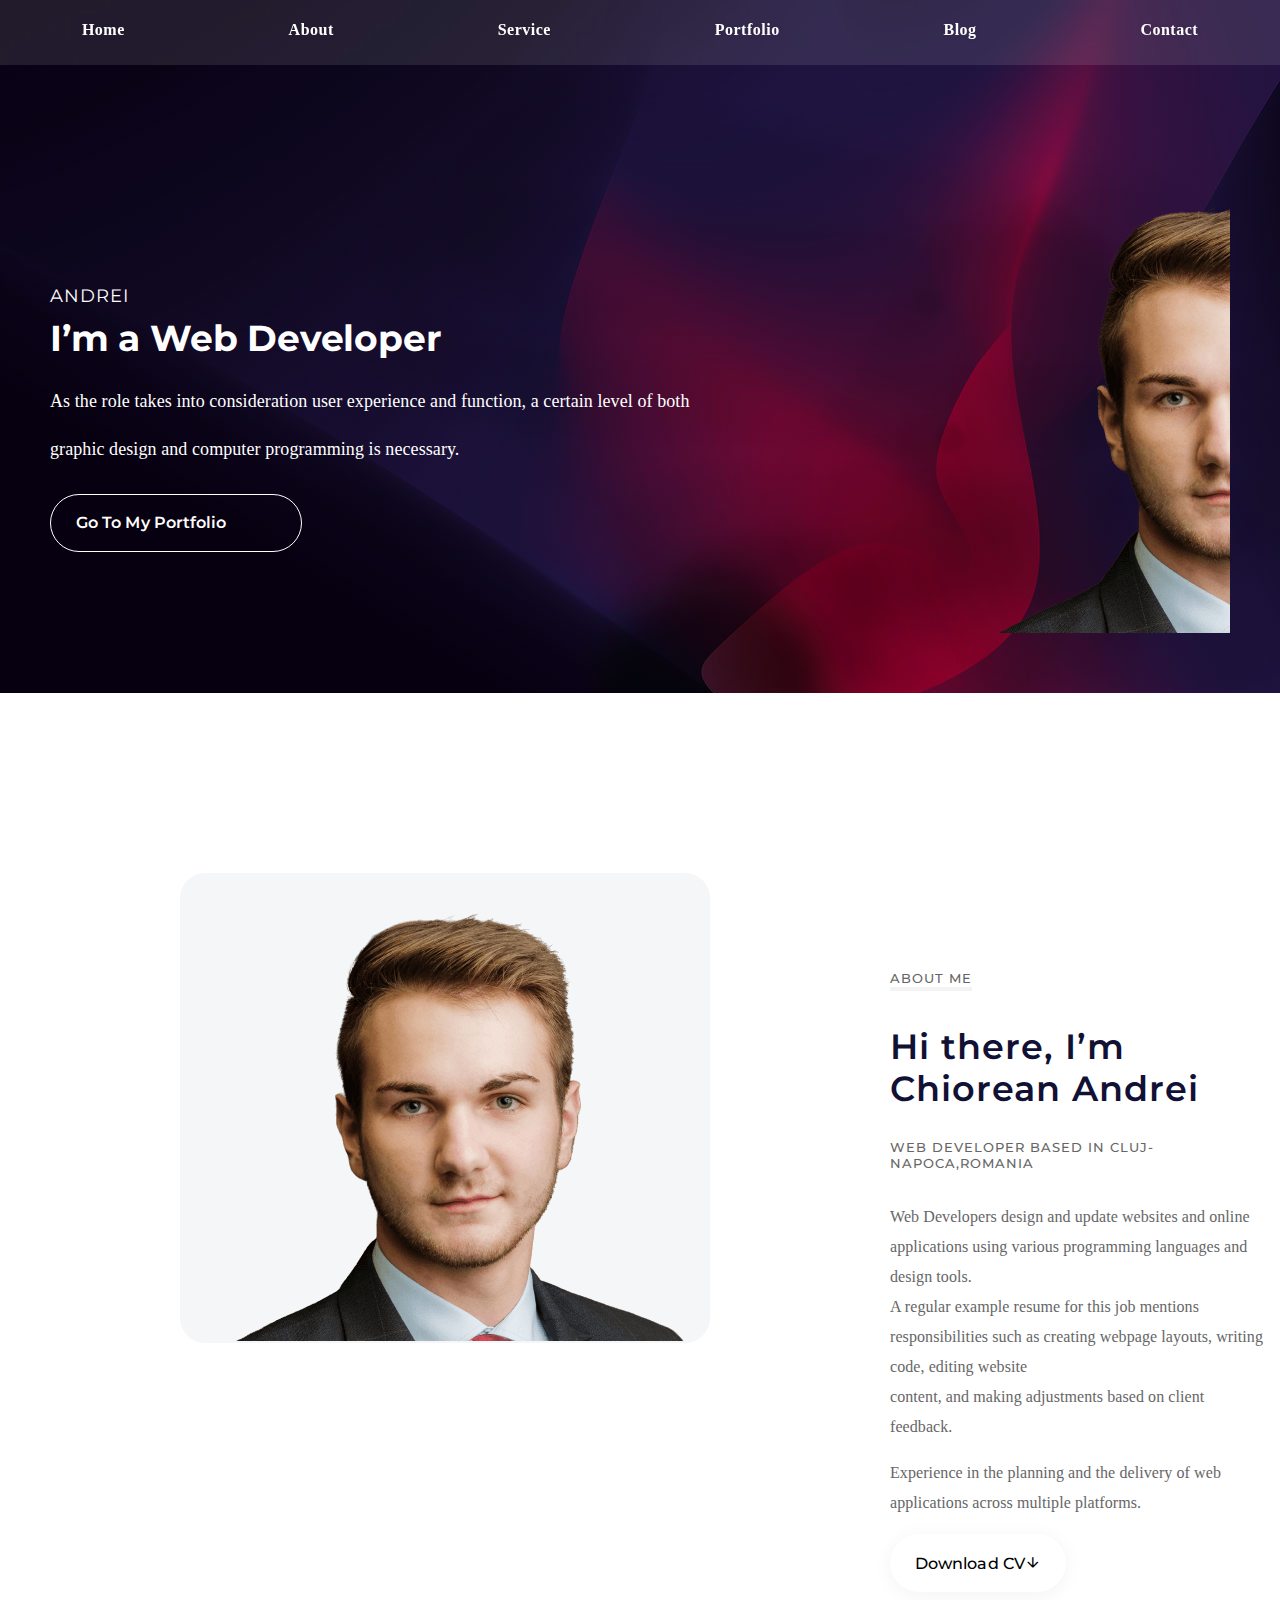
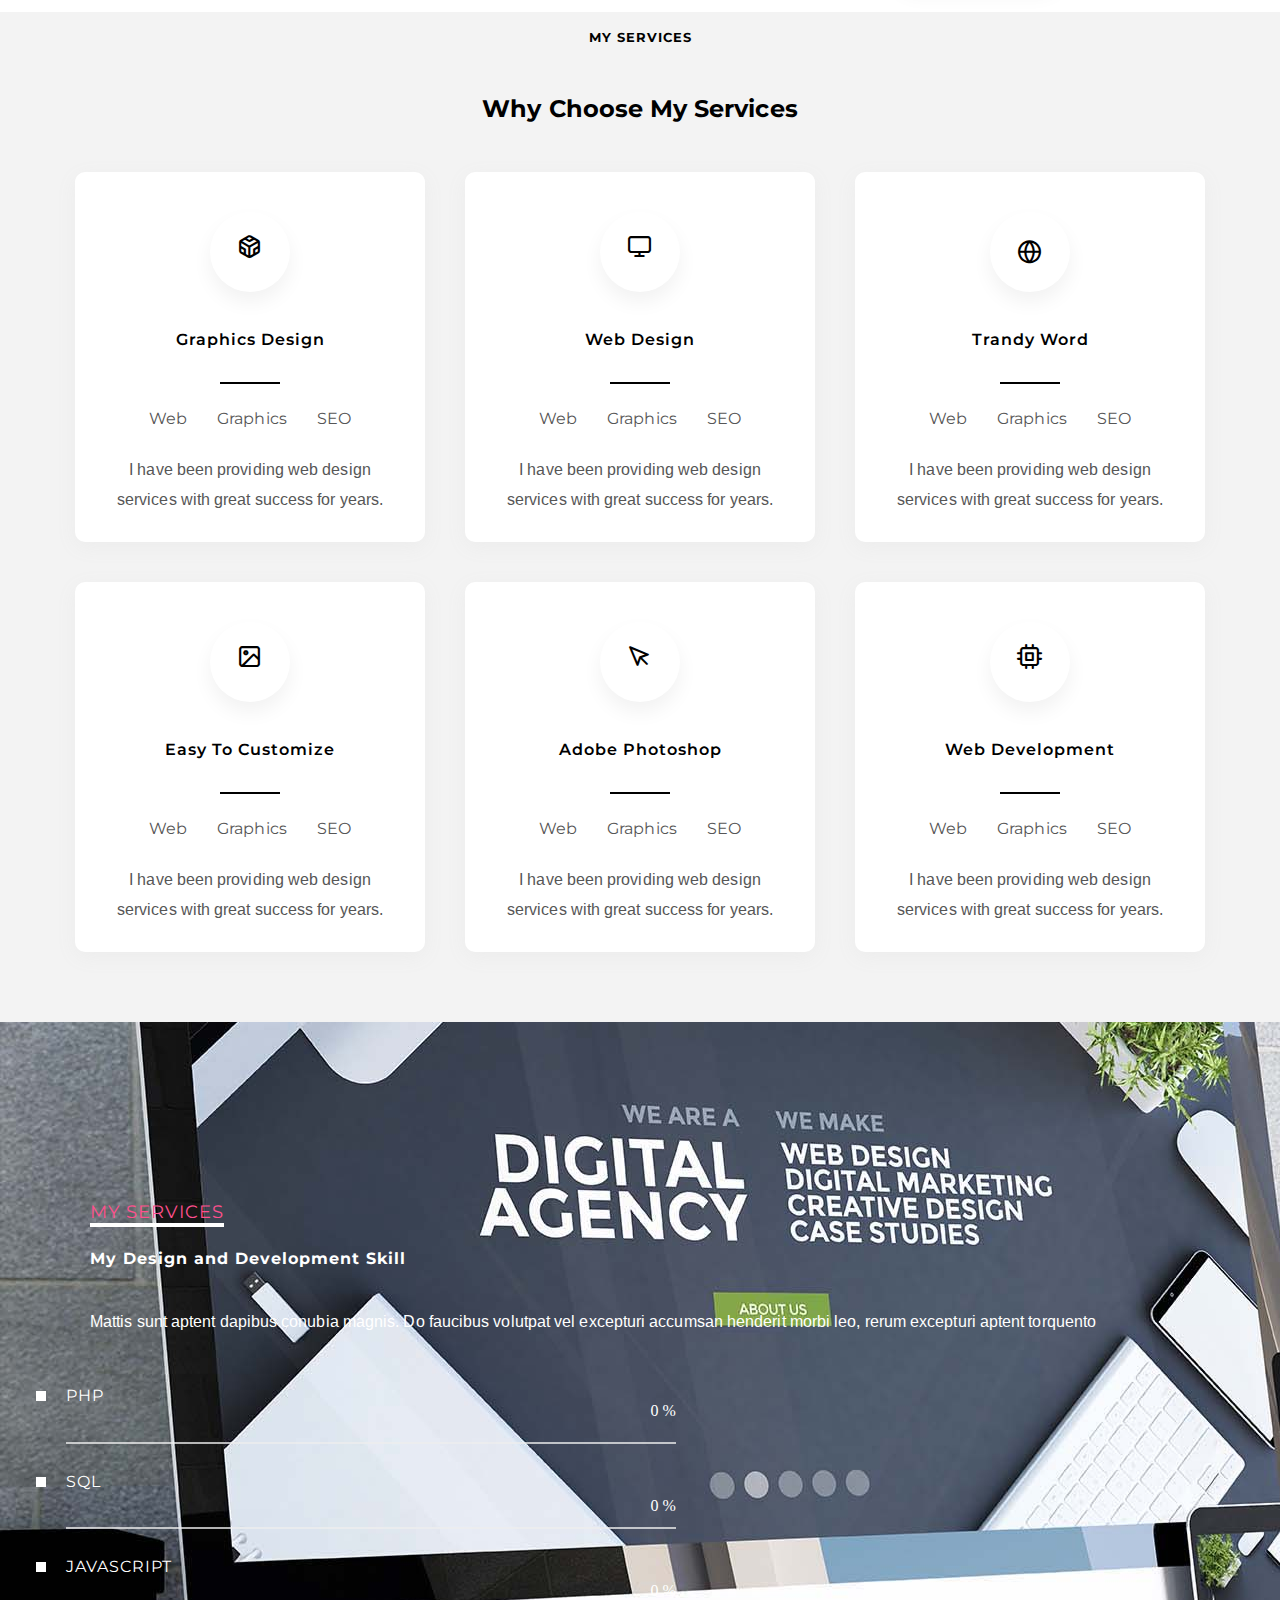
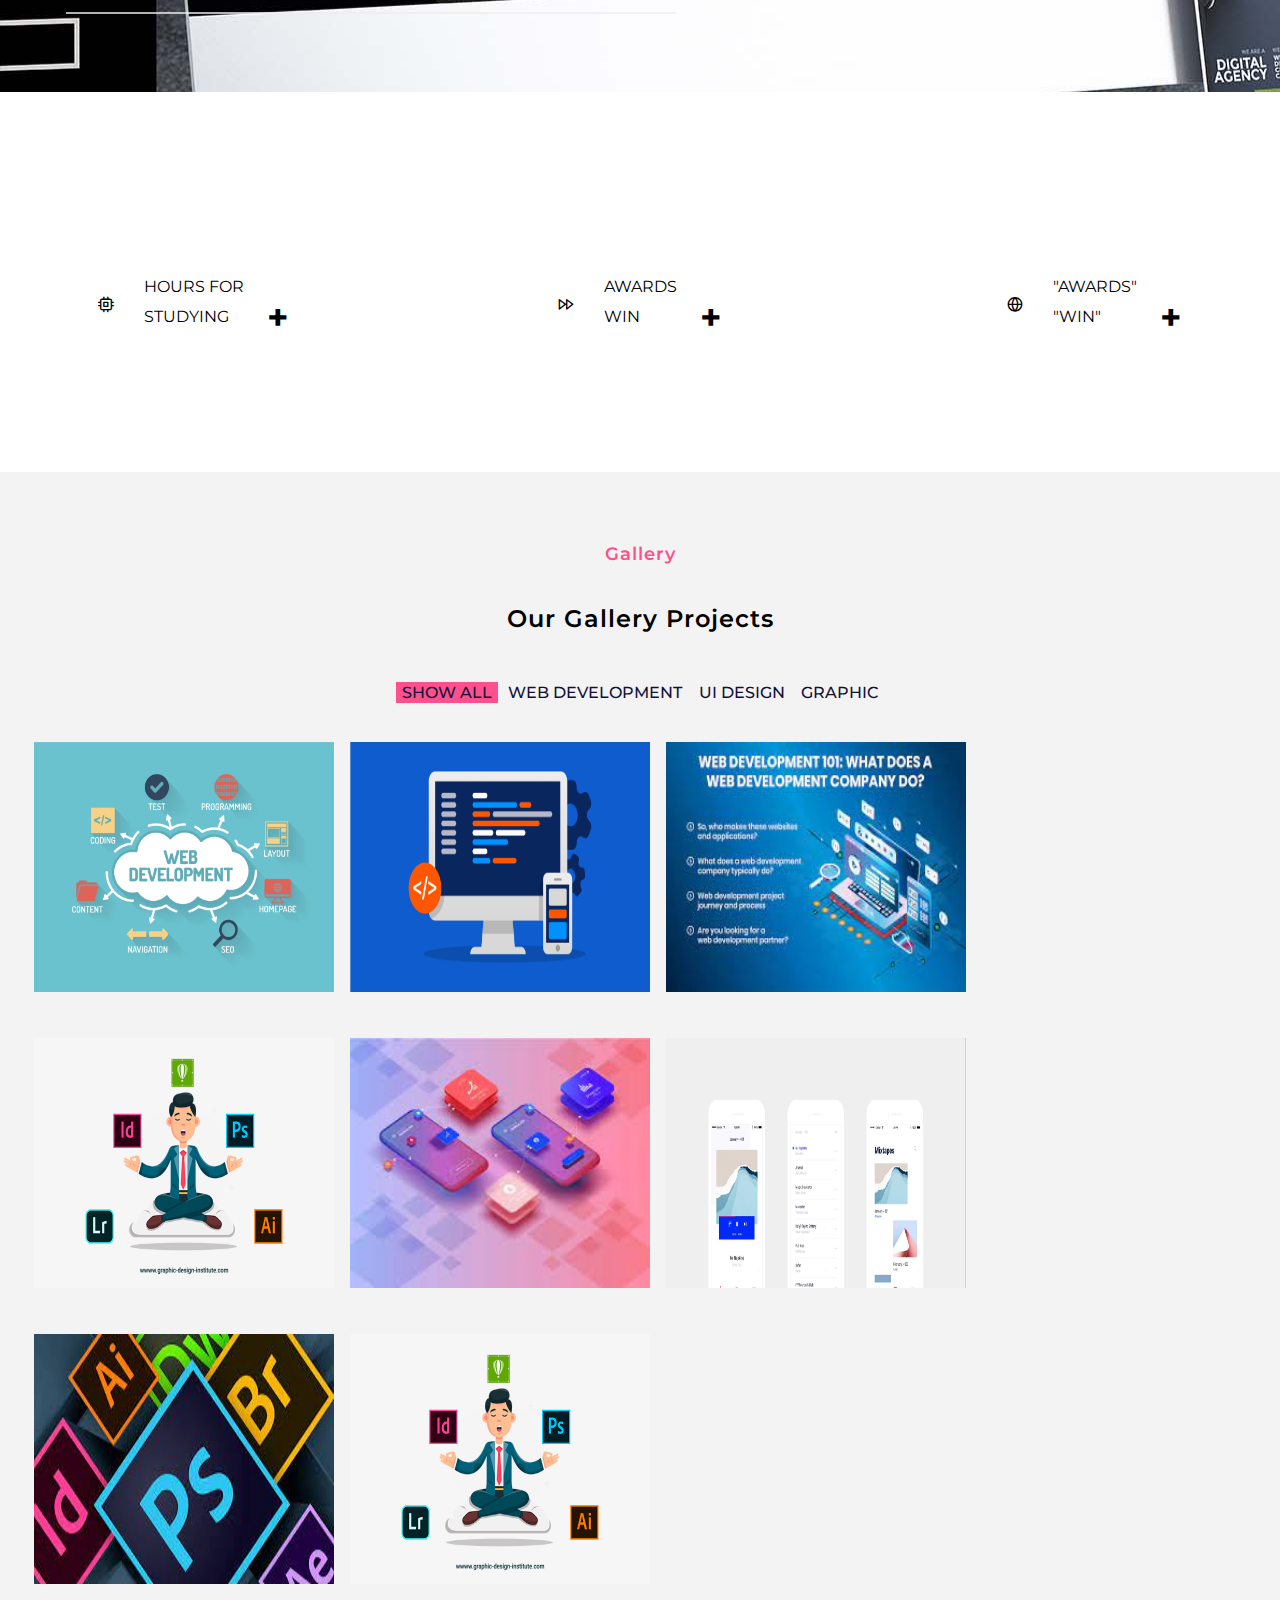
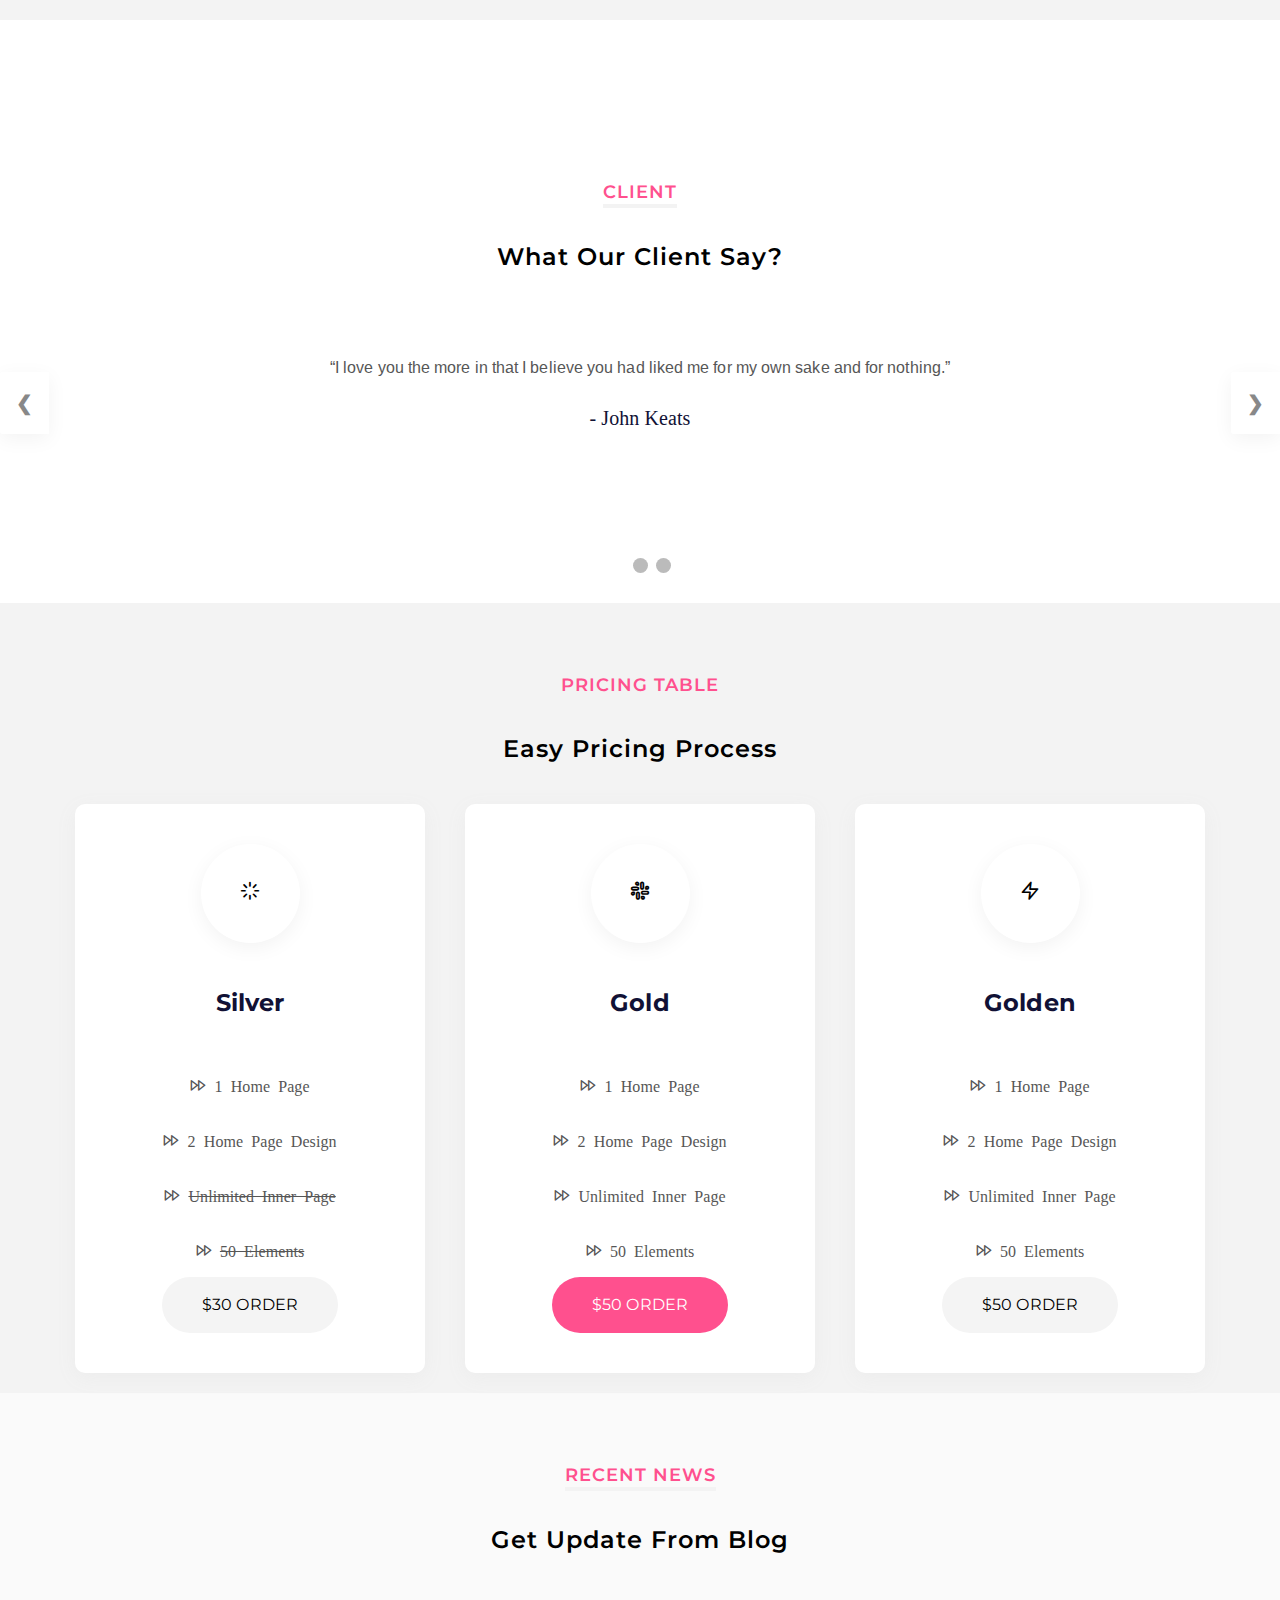
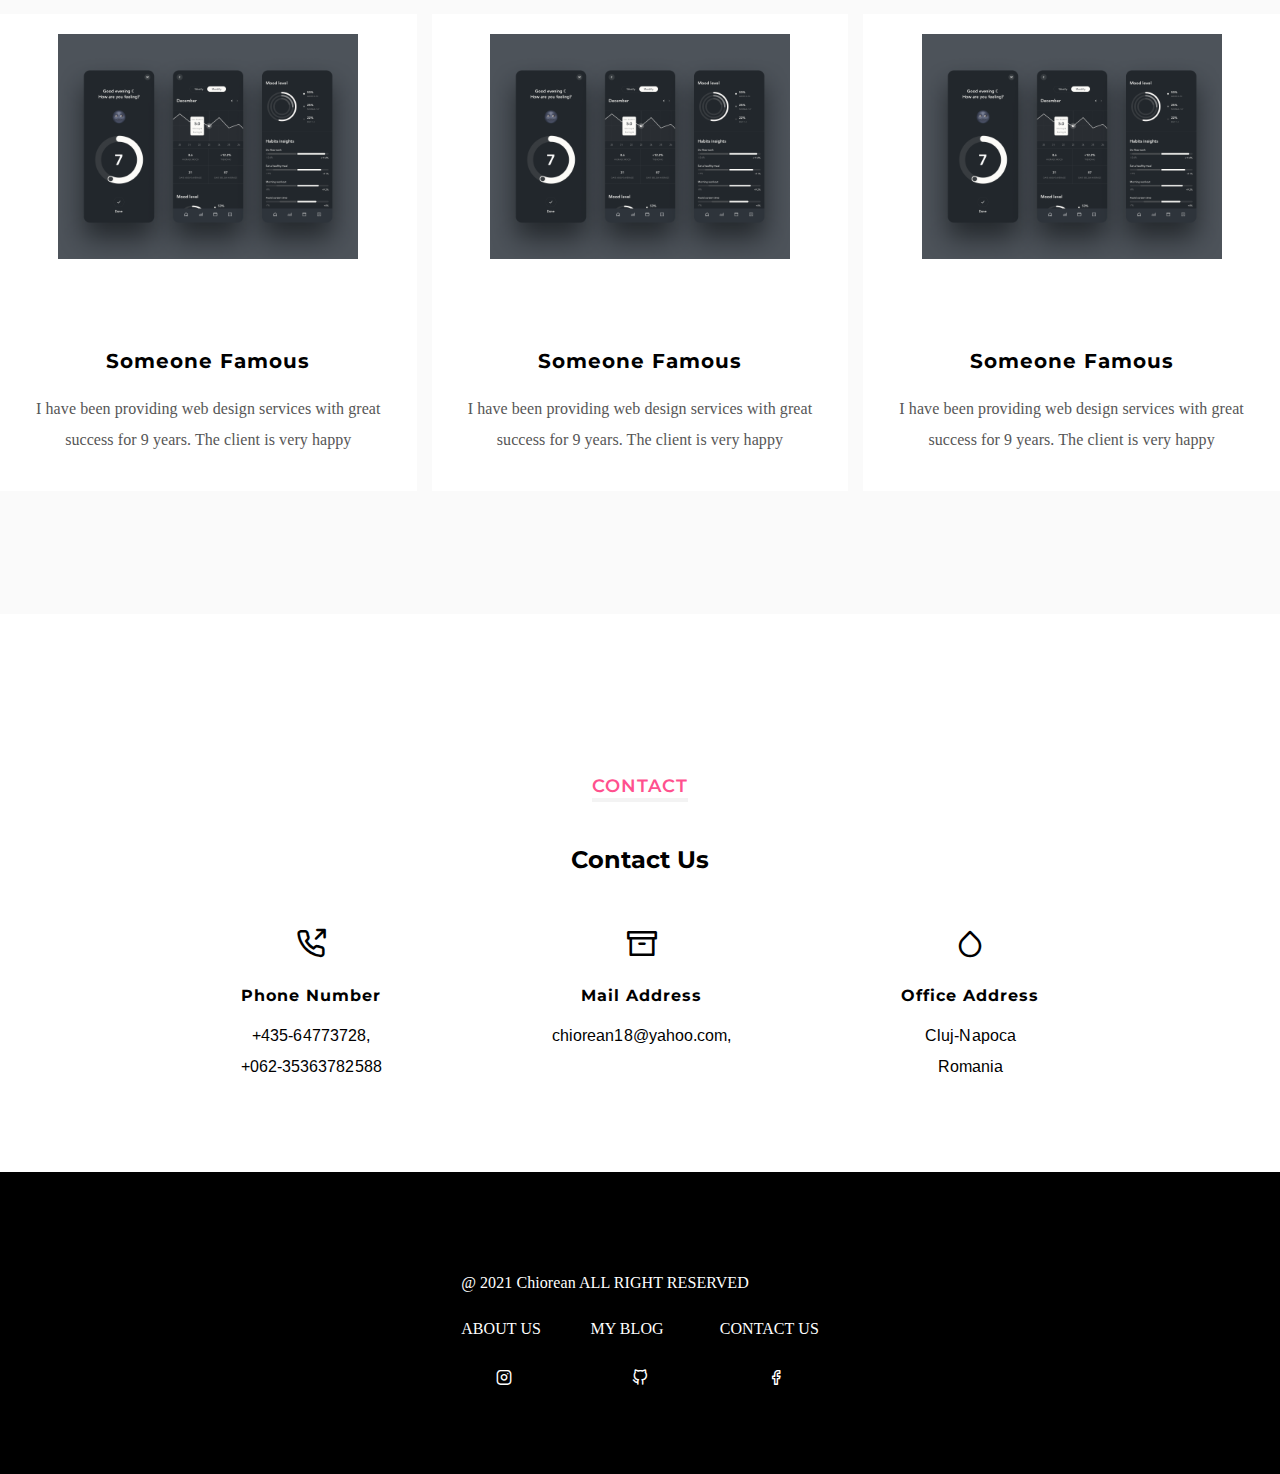
<file: index.html>
<!DOCTYPE html>
<html>
<head>
<title>Page Title</title>
<meta charset="utf-8">
	<meta http-equiv="x-ua-compatible" content="ie=edge">
	<title> Chiorean Andrei - Personal Portfolio HTML Template </title>
	<meta name="description" content="">
	<meta name="viewport" content="width=device-width, initial-scale=1, shrink-to-fit=no">
	<link href="style.css" rel="stylesheet">
    <link href="style2.css" rel="stylesheet">
    <link rel="script" href="imageselect.js"/>
    <link href="https://cdnjs.cloudflare.com/ajax/libs/OwlCarousel2/2.3.4/assets/owl.theme.default.min.css" rel="stylesheet">
    <link href="https://cdnjs.cloudflare.com/ajax/libs/OwlCarousel2/2.3.4/assets/owl.carousel.min.css" rel="stylesheet">
    <script src="https://ajax.googleapis.com/ajax/libs/jquery/3.5.1/jquery.min.js"></script>
    <script src='progressbar.js'></script>
</head>
<body>
    <header>
    <div class="container1">
        <nav id="menu" class='navbar navbar-expand-lg '>
            <div class="menu-item">
                <div class="menu-text">
                    <a href="#">Home</a>
                </div>
            </div>
            <div class="menu-item highlight">
                <div class="menu-text">
                    <a href="#about">About</a>
                </div>
              
            </div>
            <div class="menu-item highlight">
                <div class="menu-text">
                    <a href="#service">Service</a>
                </div>
                
            </div>
            <div class="menu-item">
                <div class="menu-text">
                    <a href="#portfolio">Portfolio</a>
                </div>
           
            </div>
            <div class="menu-item">
                <div class="menu-text">
                    <a href="#blog">Blog</a>
                </div>
           
            </div>
            <div class="menu-item">
                <div class="menu-text">
                    <a href="#contact">Contact</a>
                </div>
           
            </div>
        </nav>
        
        
        <div id='aboutContainer' class="aboutContainer  ">
            <div class="text-area">
                <h5 class='about1'>
                    Andrei
                </h5>
                <h2 class='about2'>
                I’m a Web Developer									
                </h2>
                    <div class='paragrafAbout'>
                            <p >As the role takes into consideration user experience and function, 
                                a certain level of both  </p>
                            <p>graphic design and computer programming is necessary.</p>
                    </div>

                
                <a href="" class='buttonCV'> Go to my portfolio</a>
            </div>
       <div class="imgfloat">
        <img src="assets/img/perfil2.png" alt="" class="imagine">
      
        </div>
       
        </div>
        
       
    </div>

    <section class="aboutMe" id='about'>
        <div class="about_left">
            <div class="aboutMeImg">
                    <img src="assets/img/perfil2.png" alt="">
                </div>           
            </div>

            <div class="aboutMeDescription">

                <h5 class="aboutTitle">About Me</h2>
                <h2 class="aboutSubtitle">Hi there, I’m Chiorean Andrei</h2>
                <h5 class="aboutLocalizare">WEB DEVELOPER BASED IN CLUJ-NAPOCA,ROMANIA</h5>
                <p class='paragrafDescriere1'>Web Developers design and update websites and online applications using various programming languages and design tools. <br> A regular example resume for this job mentions responsibilities 
                    such as creating webpage layouts, writing code, editing website <br> content, and making adjustments based on client feedback.</p>

                <p class='paragrafDescriere2'>Experience in the planning and the delivery of web applications across multiple platforms.</p>
                <a href="" class='butonDescriere'>Download CV<span class="icon-arrow-down"></span> </a>
                <div class="fs1">
        
            </div>

    </section>

    <div class="myServices" id='service'>
        <h5 class='serviceTitle'>MY SERVICES</h5>

        <h2 class='serviceSubtitle'>Why Choose My Services</h2>

        <div class="cards">
            <div class="card">
                <div class="serviceIcon">
                    <span class="icon-codesandbox icon-font-size-service"></span>
                </div>
                    <div class="serviceTitle">
                        <h4>Graphics Design</h4>
                        <div class="serviceLine"></div>
                    </div>
                    <ul class="serviceList">
                        <li>
                            <a href="#">Web</a>
                        </li>
                        <li>
                            <a href="#">Graphics</a>
                        </li>
                        <li>
                            <a href="#">SEO</a>
                        </li>
                    </ul>
                <p class="serviceParagraph">I have been providing web design services with great success for  years.</p>
            </div>
            <div class="card">
                <div class="serviceIcon">
                    <span class="icon-monitor icon-font-size-service"></span>
                </div>
                <div class="serviceTitle">
                    <h4>Web Design</h4>
                    <div class="serviceLine"></div>
                </div>
                <ul class="serviceList">
                    <li>
                        <a href="#">Web</a>
                    </li>
                    <li>
                        <a href="#">Graphics</a>
                    </li>
                    <li>
                        <a href="#">SEO</a>
                    </li>
                </ul>
            <p class="serviceParagraph">I have been providing web design services with great success for  years.
               
            </div>
            <div class="card">
                <div class="serviceIcon icon-font-size-service">
                    <span class="icon-globe widthIcon"></span>
                </div>
                <div class="serviceTitle">
                    <h4>Trandy Word</h4>
                    <div class="serviceLine"></div>
                </div>
                <ul class="serviceList">
                    <li>
                        <a href="#">Web</a>
                    </li>
                    <li>
                        <a href="#">Graphics</a>
                    </li>
                    <li>
                        <a href="#">SEO</a>
                    </li>
                </ul>
            <p class="serviceParagraph">I have been providing web design services with great success for  years.
                
            </div>
            <div class="card">
                <div class="serviceIcon">
                    <span class="icon-image icon-font-size-service"></span>
                </div>
                <div class="serviceTitle">
                    <h4>Easy To Customize</h4>
                    <div class="serviceLine"></div>
                </div>
                <ul class="serviceList">
                    <li>
                        <a href="#">Web</a>
                    </li>
                    <li>
                        <a href="#">Graphics</a>
                    </li>
                    <li>
                        <a href="#">SEO</a>
                    </li>
                </ul>
            <p class="serviceParagraph">I have been providing web design services with great success for  years.
               
            </div>
            <div class="card">
                <div class="serviceIcon">
                    <span class="icon-mouse-pointer icon-font-size-service"></span>
                </div>
                <div class="serviceTitle">
                    <h4>Adobe Photoshop</h4>
                    <div class="serviceLine"></div>
                </div>
                <ul class="serviceList">
                    <li>
                        <a href="#">Web</a>
                    </li>
                    <li>
                        <a href="#">Graphics</a>
                    </li>
                    <li>
                        <a href="#">SEO</a>
                    </li>
                </ul>
            <p class="serviceParagraph">I have been providing web design services with great success for  years.
                
            </div>
            <div class="card">
                <div class="serviceIcon">
                    <span class="icon-cpu icon-font-size-service"></span>
                </div>
                <div class="serviceTitle">
                    <h4>Web Development</h4>
                    <div class="serviceLine"></div>
                </div>
                <ul class="serviceList">
                    <li>
                        <a href="#">Web</a>
                    </li>
                    <li>
                        <a href="#">Graphics</a>
                    </li>
                    <li>
                        <a href="#">SEO</a>
                    </li>
                </ul>
            <p class="serviceParagraph">I have been providing web design services with great success for  years.
                
                
            </div>
        
        </div>

    </div>

    <div class="skills" id='skills-bar'>
               <div class='skillsContainer' >
                   <div class='skillsContainer2' >
                        <h5 class='skills_h5'>My Services</h5>
                        <h4 class='skills_h4'>
                            My Design and Development Skill
                        </h4>
                        <p class="skillsParagraph">    
                            Mattis sunt aptent dapibus conubia magnis. Do faucibus volutpat vel excepturi accumsan henderit morbi leo, rerum excepturi aptent torquento</p>
                   </div>
                   <div class='skillsContainer3' id='skills2'>
                       <div class="progress-box" id='skills-bar-2'>
									<h5>PHP</h5>
                                        <div id='container4'></div>
						
								</div>
								<div class="progress-box">
									<h5>SQL</h5>
									
										<div id="container5"></div>
									
								</div>
                                <div class="progress-box">
									<h5>Javascript</h5>
									<div id="container6"></div>
                                   
								</div>
                
                    
               </div>

               </div>
    </div>

    <script>
        var bar = new ProgressBar.Line(container4, {
  strokeWidth: 4,
  easing: 'easeInOut',
  duration: 1400,
  color: '#FFEA82',
  trailColor: '#eee',
  trailWidth: 1,
  svgStyle: {width: '100%', height: '100%'},
  text: {
    style: {
      // Text color.
      // Default: same as stroke color (options.color)
      color: '#fff',
      position: 'absolute',
      right: '0',
      top: '10px',
      padding: 0,
      margin: 0,
      transform: null
    },
    autoStyleContainer: false
  },
  from: {color: '#FFEA82'},
  to: {color: '#ED6A5A'},
  step: (state, bar) => {
    bar.setText(Math.round(bar.value() * 100) + ' %');
  }
});


var bar1 = new ProgressBar.Line(container5, {
  strokeWidth: 4,
  easing: 'easeInOut',
  duration: 1400,
  color: '#FFEA82',
  trailColor: '#eee',
  trailWidth: 1,
  svgStyle: {width: '100%', height: '100%'},
  text: {
    style: {
      // Text color.
      // Default: same as stroke color (options.color)
      color: '#fff',
      position: 'absolute',
      right: '0',
      top: '-20px',
      padding: 0,
      margin: 0,
      transform: null
    },
    autoStyleContainer: false
  },
  from: {color: '#FFEA82'},
  to: {color: '#ED6A5A'},
  step: (state, bar) => {
    bar.setText(Math.round(bar.value() * 100) + ' %');
  }
});

var bar2 = new ProgressBar.Line(container6, {
  strokeWidth: 4,
  easing: 'easeInOut',
  duration: 1400,
  color: '#FFEA82',
  trailColor: '#eee',
  trailWidth: 1,
  svgStyle: {width: '100%', height: '100%'},
  text: {
    style: {
      // Text color.
      // Default: same as stroke color (options.color)
      color: '#fff',
      position: 'absolute',
      right: '0',
      top: '-20px',
      padding: 0,
      margin: 0,
      transform: null
    },
    autoStyleContainer: false
  },
  from: {color: '#FFEA82'},
  to: {color: '#ED6A5A'},
  step: (state, bar) => {
    bar.setText(Math.round(bar.value() * 100) + ' %');
  }
});


$(window).scroll(function() {
   var hT = $('#skills-bar').offset().top,
       hH = $('#skills-bar').outerHeight(),
       wH = $(window).height(),
       wS = $(this).scrollTop();
   if (wS > (hT+hH-wH)){
    bar.animate(0.8);     
    bar1.animate(0.5); 
    bar2.animate(0.7);

        
       
   }
});

        
    

    // Number from 0.0 to 1.0
       

    </script>

    <div id='experience' class="experience">
        <div class="gridExperience">
            <div class="gridTemplate">
            <div class="gridIcon">
                <span class="icon-cpu"></span>
            </div>
            <div class="gridDescriere">
                <span class="medium">Hours for <br>Studying </span>
                <div id="value" data-count="+" class='value' akhi="150"></div>
            </div>
        </div>
        <div class="gridTemplate">
            <div class="gridIcon">
                <span class="icon-fast-forward"></span>
            </div>
            <div class="gridDescriere">
                <span class="medium">
                    AWARDS
                     <br> 
                     WIN 
                </span>
                <div id="value1" data-count="+" class='value' akhi="100"></div>
            </div>
        </div>
        <div class="gridTemplate">
            <div class="gridIcon">
                <span class="icon-globe"></span>
            </div>
            <div class="gridDescriere">
                <span class="medium">"AWARDS" <br> "WIN" </span>
                <div id="value2" data-count="+" class='value' akhi="120" ></div>
            </div>
        </div>
    </div>
    
    </div>
    <script>
    

const counters = document.querySelectorAll('.value');
const speed = 1000000;

counters.forEach( counter => {
   const animate = () => {
      const value = +counter.getAttribute('akhi');
      const data = +counter.innerText;
     
      const time = value / speed;
     if(data < value) {
          counter.innerText = Math.ceil(data + time);
          setTimeout(animate, 150);
        }else{
          counter.innerText = value;
        }
     
   }
   
   $(window).scroll(function() {
   var hT = $('#experience').offset().top,
       hH = $('#experience').outerHeight(),
       wH = $(window).height(),
       wS = $(this).scrollTop();
   if (wS > (hT+hH-wH)){
        animate();
        
   }

    });

});
    </script>

    <div class="gallery" id='portfolio'>

            <div class="titleGallery">
                <h5 class='about-sub-title'>Gallery</h5>
                <h2 class="mb-5">
                    Our Gallery Projects
                </h2>
            </div>


        <div id="myBtnContainer">
            <button class="btn active" onclick="filterSelection('all')"> Show all</button>
            <button class="btn" onclick="filterSelection('web')"> Web Development</button>
            <button class="btn" onclick="filterSelection('ui')"> UI Design</button>
            <button class="btn" onclick="filterSelection('graphic')"> Graphic</button>
          </div>
          
          <!-- Portfolio Gallery Grid -->
          <div class="row">
            <div class="column web">
              <div class="content">
                <img src="assets/img/webdev1.jpg" alt="Mountains" style="width:300px; height:250px;">
              </div>
            </div>
            <div class="column web">
              <div class="content">
              <img src="assets/img/webdev2.png" alt="Lights"  style="width:300px; height:250px;">

              </div>
            </div>
            <div class="column web">
              <div class="content">
              <img src="assets/img/webdev3.jpg" alt="Nature"  style="width:300px; height:250px;">
                
              </div>
            </div>
            
            <div class="column ui">
              <div class="content">
                <img src="/assets/img/graphicdesign2.jpg" alt="Car"  style="width:300px; height:250px;">
                
              </div>
            </div>
            <div class="column ui">
              <div class="content">
              <img src="/assets/img/uidesign2.jpg" alt="Car"  style="width:300px; height:250px;">
               
              </div>
            </div>
            <div class="column ui">
              <div class="content">
              <img src="/assets/img/uidesign3.jpg"  alt="Car"  style="width:300px; height:250px;">
                
              </div>
            </div>
          
            <div class="column graphic">
              <div class="content">
                <img src="/assets/img/graphicdesign1.jpg" alt="Car"  style="width:300px; height:250px;">
                
              </div>
            </div>
            <div class="column graphic">
              <div class="content">
              <img src="/assets/img/graphicdesign2.jpg"alt="Car" style="width:300px; height:250px;">
                
              </div>
            </div>
           
          <!-- END GRID -->
          </div>
          
          <!-- END MAIN -->
          </div>


    </div>
    <script>
        filterSelection("all")
        function filterSelection(c) {
          var x, i;
          x = document.getElementsByClassName("column");
          if (c == "all") c = "";
          for (i = 0; i < x.length; i++) {
            w3RemoveClass(x[i], "show");
            if (x[i].className.indexOf(c) > -1) w3AddClass(x[i], "show");
          }
        }
        
        function w3AddClass(element, name) {
          var i, arr1, arr2;
          arr1 = element.className.split(" ");
          arr2 = name.split(" ");
          for (i = 0; i < arr2.length; i++) {
            if (arr1.indexOf(arr2[i]) == -1) {element.className += " " + arr2[i];}
          }
        }
        
        function w3RemoveClass(element, name) {
          var i, arr1, arr2;
          arr1 = element.className.split(" ");
          arr2 = name.split(" ");
          for (i = 0; i < arr2.length; i++) {
            while (arr1.indexOf(arr2[i]) > -1) {
              arr1.splice(arr1.indexOf(arr2[i]), 1);     
            }
          }
          element.className = arr1.join(" ");
        }
        
        
        // Add active class to the current button (highlight it)
        var btnContainer = document.getElementById("myBtnContainer");
        var btns = btnContainer.getElementsByClassName("btn");
        for (var i = 0; i < btns.length; i++) {
          btns[i].addEventListener("click", function(){
            var current = document.getElementsByClassName("active");
            current[0].className = current[0].className.replace(" active", "");
            this.className += " active";
          });
        }
        </script>

<div class="testimonials">
    <div class="titleGallery">
        <h5 class='about-sub-title'>CLIENT</h5>
        <h2 class="mb-0">
            What Our Client Say? 
        </h2>
        </div>
        <div class="slideshow-container">

            <!-- Full-width slides/quotes -->
            <div class="mySlides">
              <q>I love you the more in that I believe you had liked me for my own sake and for nothing.</q>
              <p class="author">- John Keats</p>
            </div>
          
            <div class="mySlides">
              <q>But man is not made for defeat. A man can be destroyed but not defeated.</q>
              <p class="author">- Ernest Hemingway</p>
            </div>
          
            <div class="mySlides">
              <q>I have not failed. I've just found 10,000 ways that won't work.</q>
              <p class="author">- Thomas A. Edison</p>
              
            </div>
          
            <!-- Next/prev buttons -->
            <a class="prev" onclick="plusSlides(-1)">&#10094;</a>
            <a class="next" onclick="plusSlides(1)">&#10095;</a>
          </div>
          
          <!-- Dots/bullets/indicators -->
          <div class="dot-container">
            <span class="dot" onclick="currentSlide(1)"></span>
            <span class="dot" onclick="currentSlide(2)"></span>
            <span class="dot" onclick="currentSlide(3)"></span>
          </div>
</div>
          <script>
              var slideIndex = 1;
showSlides(slideIndex);

function plusSlides(n) {
  showSlides(slideIndex += n);
}

function currentSlide(n) {
  showSlides(slideIndex = n);
}

function showSlides(n) {
  var i;
  var slides = document.getElementsByClassName("mySlides");
  var dots = document.getElementsByClassName("dot");
  if (n > slides.length) {slideIndex = 1}
    if (n < 1) {slideIndex = slides.length}
    for (i = 0; i < slides.length; i++) {
      slides[i].style.display = "none";
    }
    for (i = 0; i < dots.length; i++) {
      dots[i].className = dots[i].className.replace(" active", "");
    }
  slides[slideIndex-1].style.display = "block";
  dots[slideIndex-1].className += " active";
}
          </script>
         
            <div class="pricing">   
                <div class="titlePricing">
                    <h5 class='about-sub-title'>PRICING TABLE</h5>
                    <h2 class="mb-0 negru">
                        Easy Pricing Process
                    </h2>
                    </div>
                
            
            <div class="cards-price">
                <div class="card-price "> 
                    <div class="priceIcon">
                        <span class="icon-loader icon-font-size-pricing"></span>
                    </div>
                    <div class="priceTitle">
                        <span >Silver</span>
                    </div>
                    <div class="price-info">
                    <ul >
                        <li>
                            <span class="icon-fast-forward mg-5"> 1 Home Page</span>
                        </li>
                        <li>
                            <span class="icon-fast-forward"> 2 Home Page Design</span>
                        </li>
                        <li>
                            <span class="icon-fast-forward mg-5">
                                <del>Unlimited Inner Page</del></span>
                        </li>
                        <li>
                            <span class="icon-fast-forward"> <del>50 Elements </del></span>
                        </li>
                    </ul>
                    </div>
                <div class="price-bottom">
                    <a href="#" class="tm-btn-4">$30 ORDER</a>
                </div>
                </div>
                
                <div class="card-price "> 
                    <div class="priceIcon">
                        <span class="icon-slack icon-font-size-pricing"></span>
                    </div>
                    <div class="priceTitle">
                        <span >Gold</span>
                    </div>
                    <div class="price-info">
                        <ul >
                            <li>
                                <span class="icon-fast-forward mg-5"> 1 Home Page</span>
                            </li>
                            <li>
                                <span class="icon-fast-forward"> 2 Home Page Design</span>
                            </li>
                            <li>
                                <span class="icon-fast-forward mg-5">
                                    Unlimited Inner Page </span>
                            </li>
                            <li>
                                <span class="icon-fast-forward"> 50 Elements </span>
                            </li>
                        </ul>
                    </div>
                <div class="price-bottom">
                    <a href="#" class="tm-btn-4 roz">$50 ORDER</a>
                </div>
                </div>
                <div class="card-price "> 
                        <div class="priceIcon">
                            <span class="icon-zap icon-font-size-pricing"></span>
                        </div>
                        <div class="priceTitle">
                            <span >Golden</span>
                        </div>
                        <div class="price-info">
                            <ul >
                                <li>
                                    <span class="icon-fast-forward mg-5"> 1 Home Page</span>
                                </li>
                                <li>
                                    <span class="icon-fast-forward"> 2 Home Page Design</span>
                                </li>
                                <li>
                                    <span class="icon-fast-forward mg-5">
                                        Unlimited Inner Page </span>
                                </li>
                                <li>
                                    <span class="icon-fast-forward"> 50 Elements </span>
                                </li>
                            </ul>
                        </div>
                            <div class="price-bottom">
                                <a href="#" class="tm-btn-4">$50 ORDER</a>
                            </div>
                </div>
             
            </div>  
        </div> 
    </div>

      <div class='blog-content' id='blog'>
        <div class="titleGallery-blog">
            <h5 class='about-sub-title'>RECENT NEWS</h5>
            <h2 class=>
                Get Update From Blog
            </h2>
            </div>
    <div class="container5">
        <div id='slider' class='owl-carousel'>
            <div class="content-area">
                <div class="content1">
                    <div class="img-area"><img src="assets/img/uidesign1.png" alt=""></div>
                    <h5>Someone Famous</h5>
                    <p class="gri4">
                        I have been providing web design services with great success for 9 years. The client is very happy
                    </p>
                </div>
            </div>
            <div class="content-area">
                <div class="content1">
                    <div class="img-area"><img src="assets/img/uidesign1.png" alt=""></div>
                    <h5>Someone Famous</h5>
                    <p class="gri4">
                        I have been providing web design services with great success for 9 years. The client is very happy
                    </p>
                </div>
            </div>
            <div class="content-area">
                <div class="content1">
                    <div class="img-area"><img src="assets/img/uidesign1.png" alt=""></div>
                    <h5>Someone Famous</h5>
                    <p class="gri4">
                        I have been providing web design services with great success for 9 years. The client is very happy
                    </p>
                </div>
            </div>
        </div>
    </div>

    </div>
     <script src='https://cdnjs.cloudflare.com/ajax/libs/jquery/3.6.0/jquery.min.js'></script>
    <script src='https://cdnjs.cloudflare.com/ajax/libs/OwlCarousel2/2.3.4/owl.carousel.min.js'></script> 
    <script>
        $('#slider').owlCarousel({
    loop:true,
    margin:15,
    nav:true,
    autoplay:true,
    responsive:{
        0:{
            items:1
        },
        600:{
            items:2
        },
        1000:{
            items:3
        }
    }
})
    </script>

    <div class='contact' id='contact'>
        <div class="titleGallery">
            <h5 class='about-sub-title'>CONTACT</h5>
            <h2 class="mb-0 site-title-h2">
                Contact Us
            </h2>
            </div>

        <div class="contact-wrap">
            <div class="row-contact">
                <div class="col-1">
                    <div class="contact-addr-box">
                        <div class="contact-addr-icon">
                            <span class="icon-phone-outgoing  icon-font-size"></span>
                        </div>
                        <div class="contact-addr-desc">
                            <h4>Phone Number</h4>
                            <span>+435-64773728,</span> <br>
                            <span>+062-35363782588</span>
                        </div>
                    </div>
                </div>
                <div class="col-1">
                    <div class="contact-addr-box">
                        <div class="contact-addr-icon">
                            <span class="icon-archive icon-font-size"></span>
                        </div>
                        <div class="contact-addr-desc">
                            <h4>Mail Address</h4>
                            <span>chiorean18@yahoo.com,</span> <br>
                            <span></span>
                        </div>
                    </div>
                </div>
                <div class="col-1">
                    <div class="contact-addr-box">
                        <div class="contact-addr-icon">
                            <span class="icon-droplet icon-font-size"></span>
                        </div>
                        <div class="contact-addr-desc">
                            <h4>Office Address</h4>
                            <span>Cluj-Napoca</span> <br>
                            <span>Romania</span>
                        </div>
                    </div>
                </div>
            </div>
        </div>

       
        
    </div>
<div class="footer">
    <div class="container-footer">
        <div class="flex-icons">
            <div class="paragraphs-section">
                <div class="paragaph-section">
                    <p class='white'>@ 2021 Chiorean ALL RIGHT RESERVED</p>
                    <ul class='footer-list'>
                        <li> <a class='white'href='#about'>ABOUT US</a>
                            
                        </li>
                            <li>
                                <a class='white'href="#blog"> MY BLOG</a>
                            </li>
                            <li>
                                <a class='white' href="#contact">CONTACT US</a>
                            </li>
                    </ul>
                </div>
               
                
            </div>
            <div class="icon">
                <a href="https://www.instagram.com/"><span class="icon-instagram white "></span></a>
                <a href="https://github.com/"><span class="icon-github white"></span></a>
                <a href="https://www.facebook.com/"><span class="icon-facebook white"></span></a>
            </div>
        </div>
    </div>
</div>
    
</body>
</html>
</file>
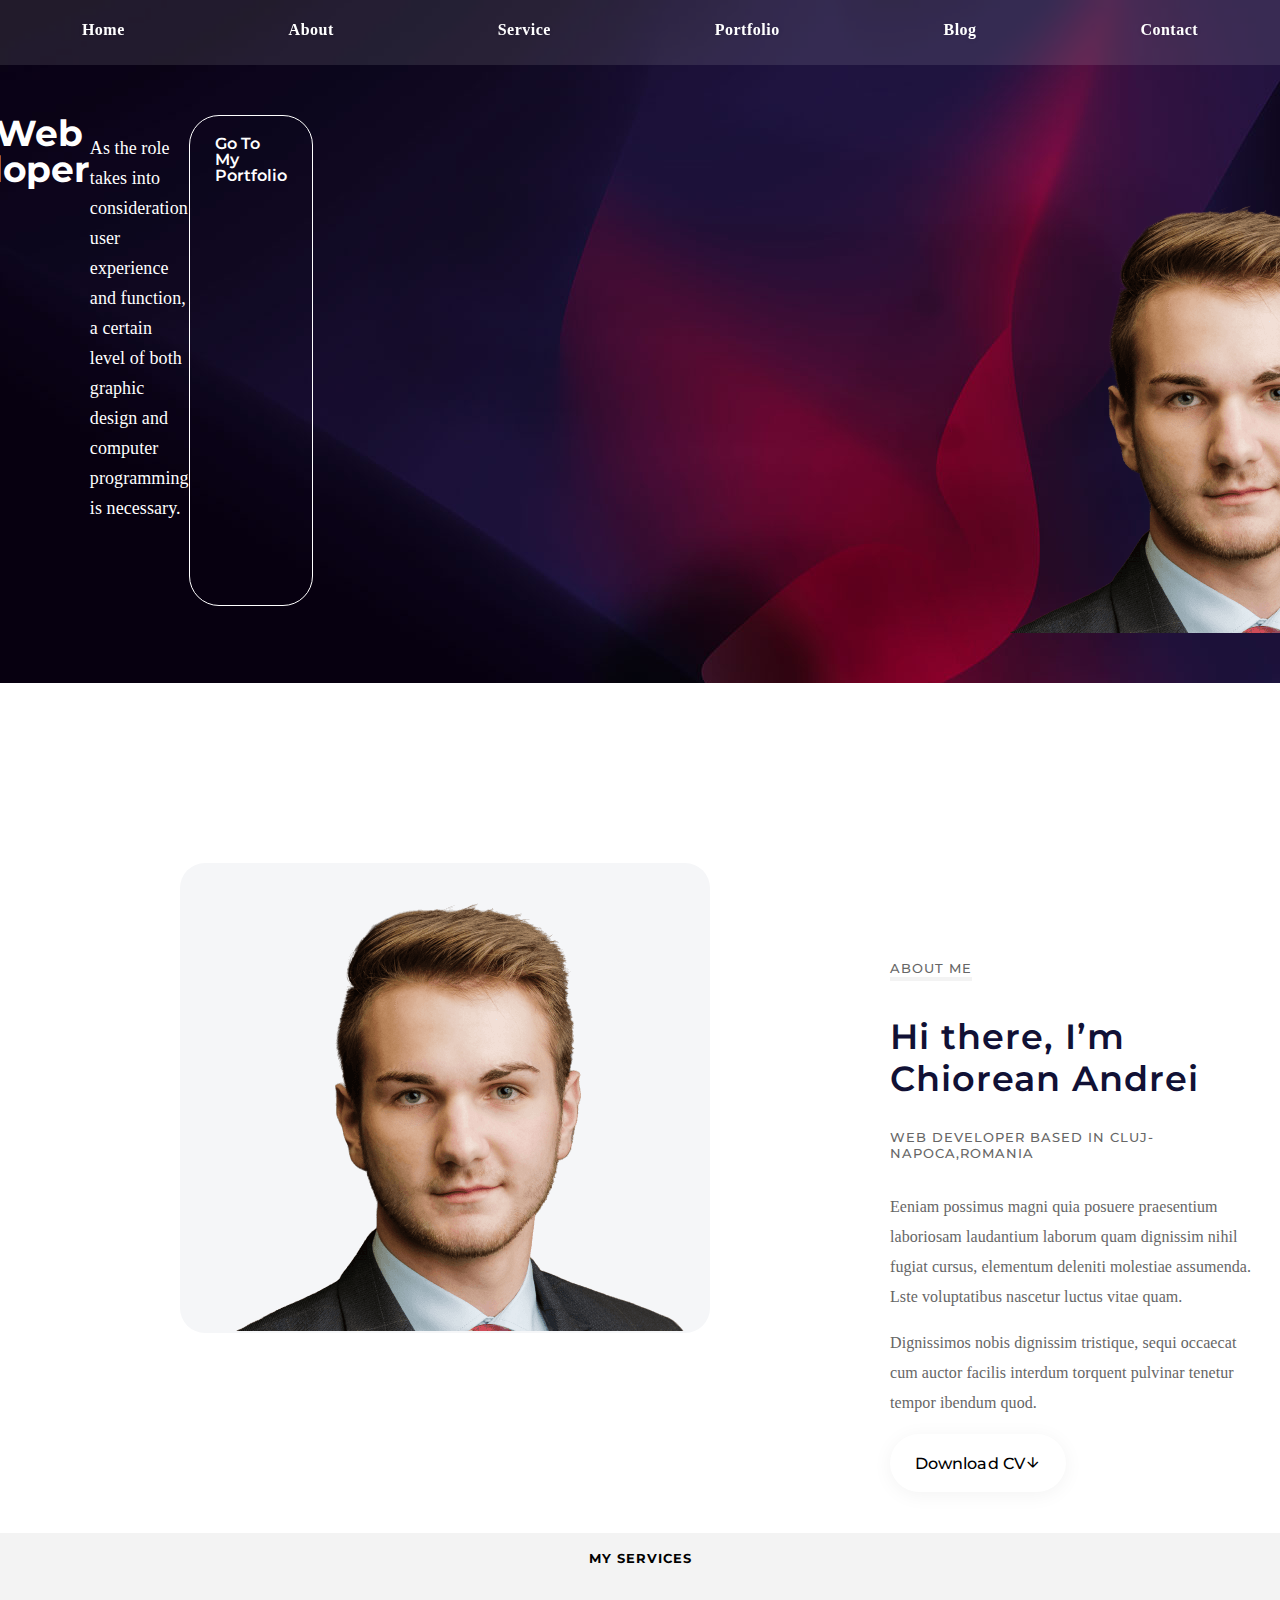
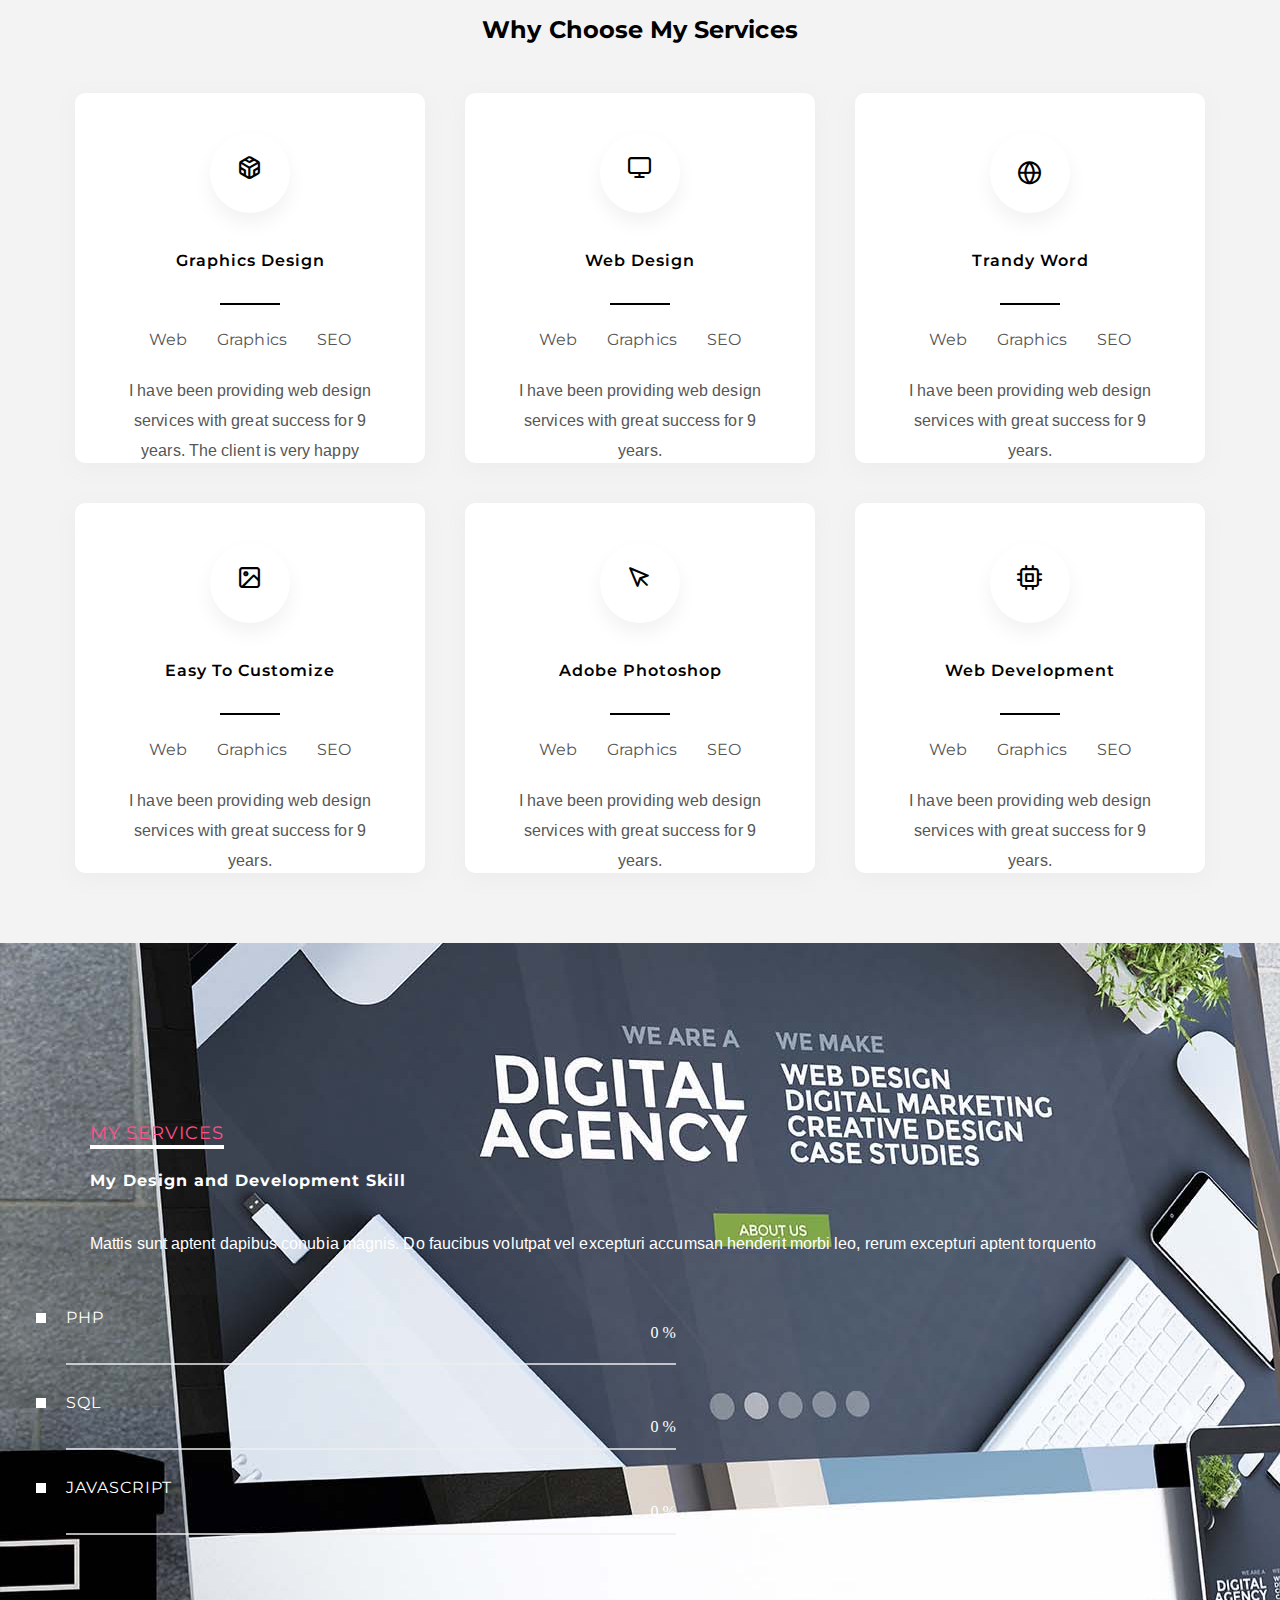
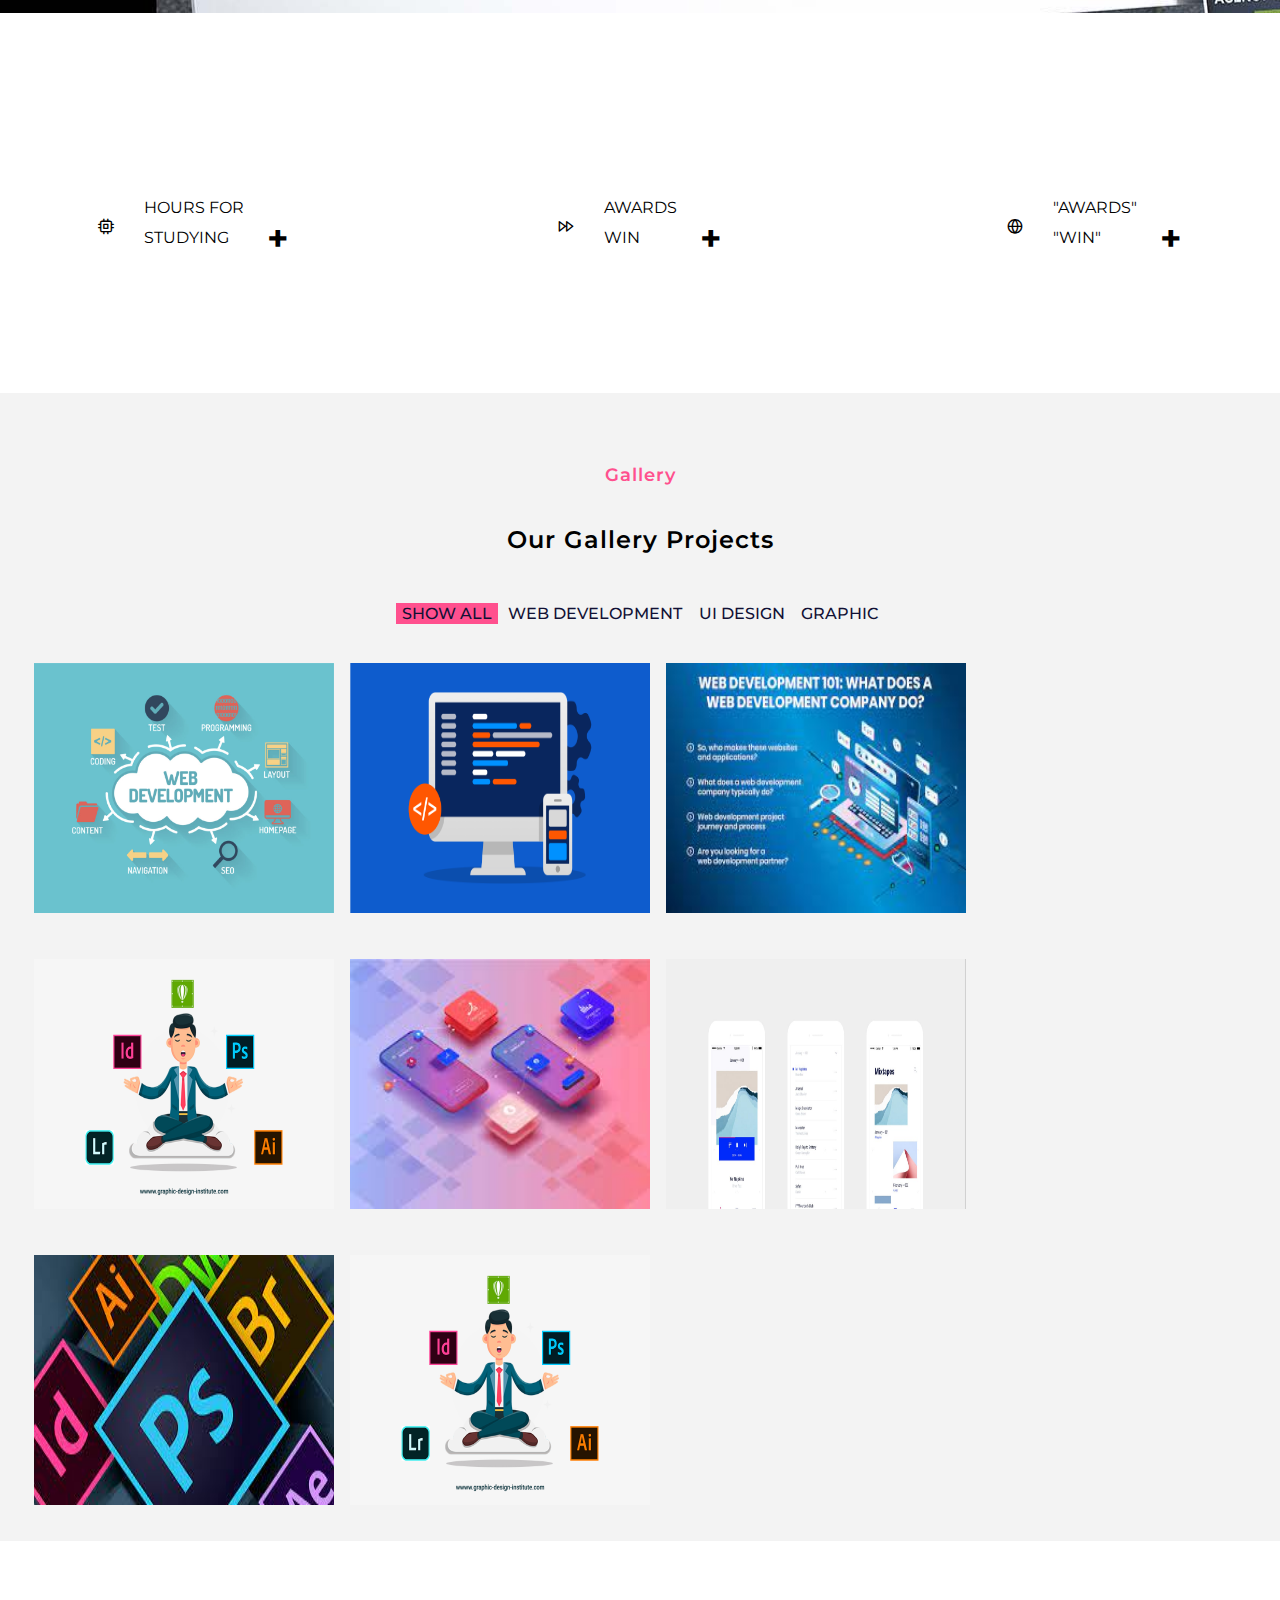
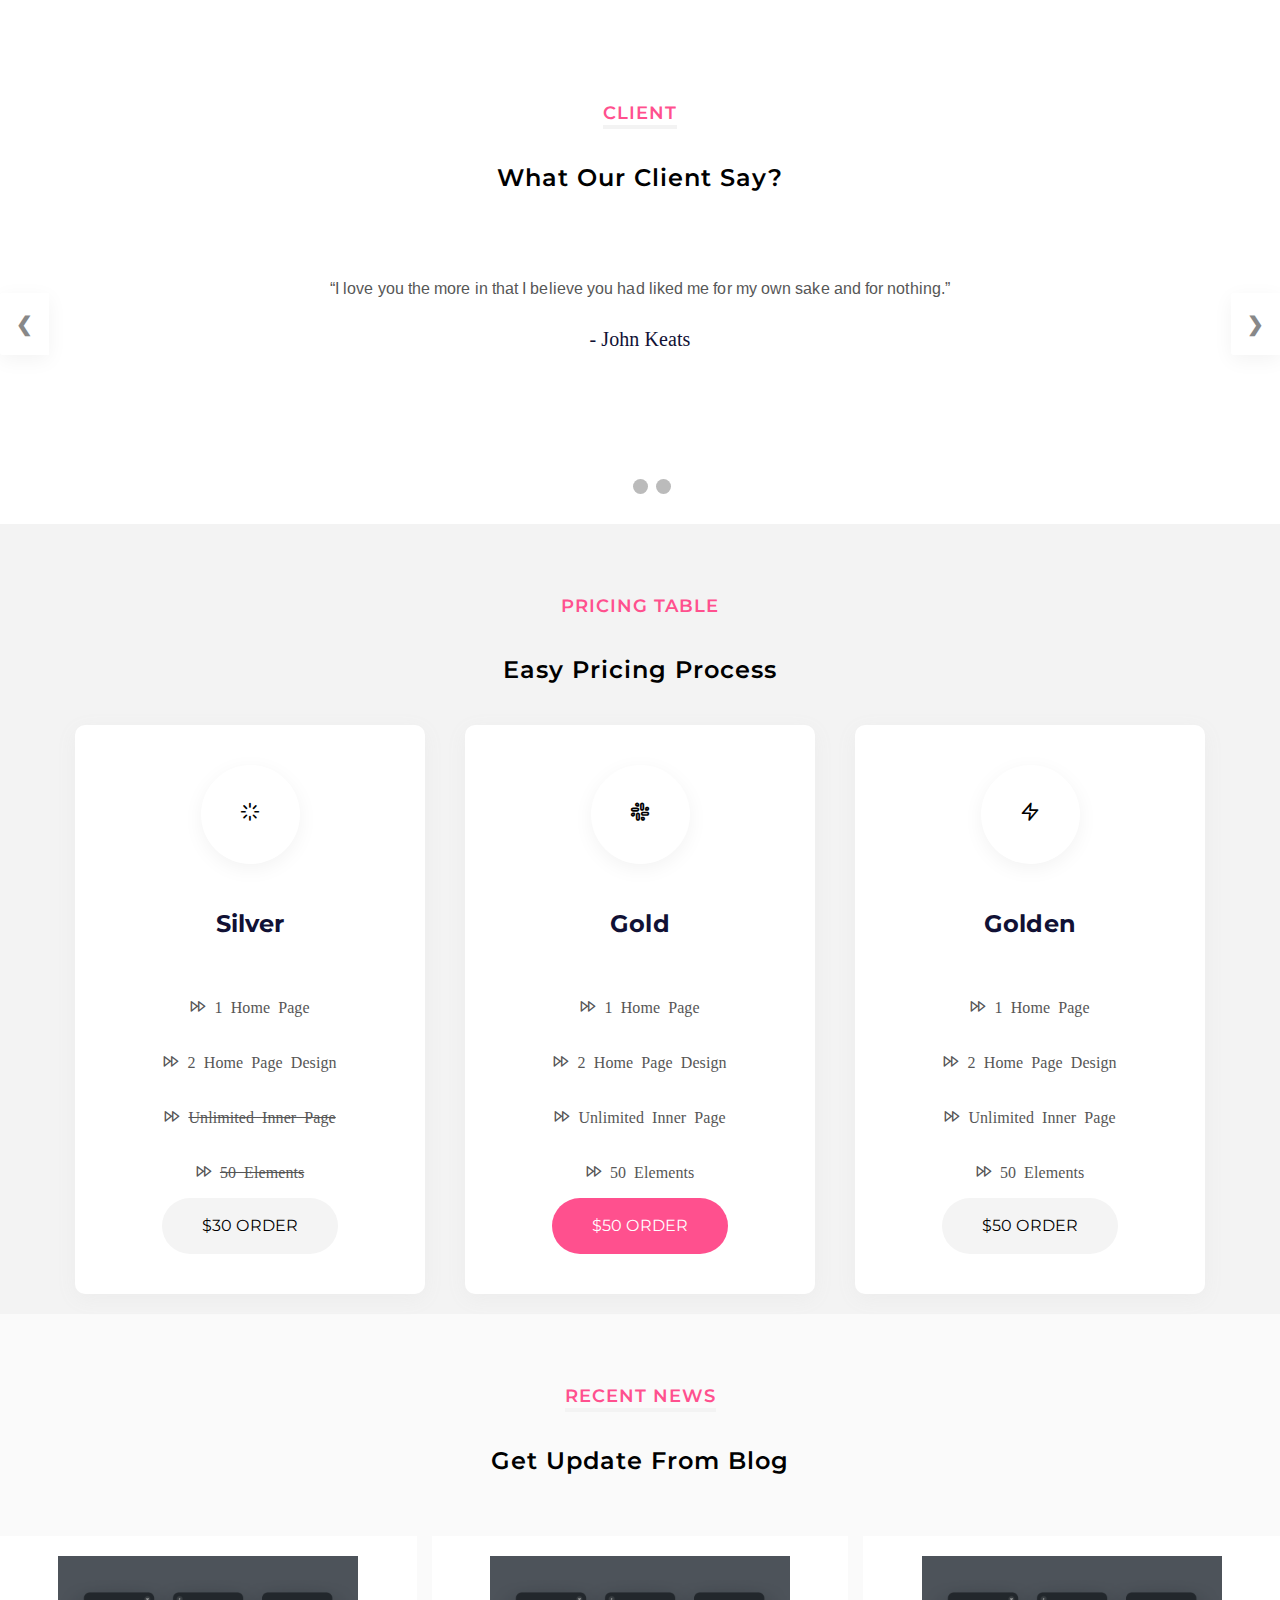
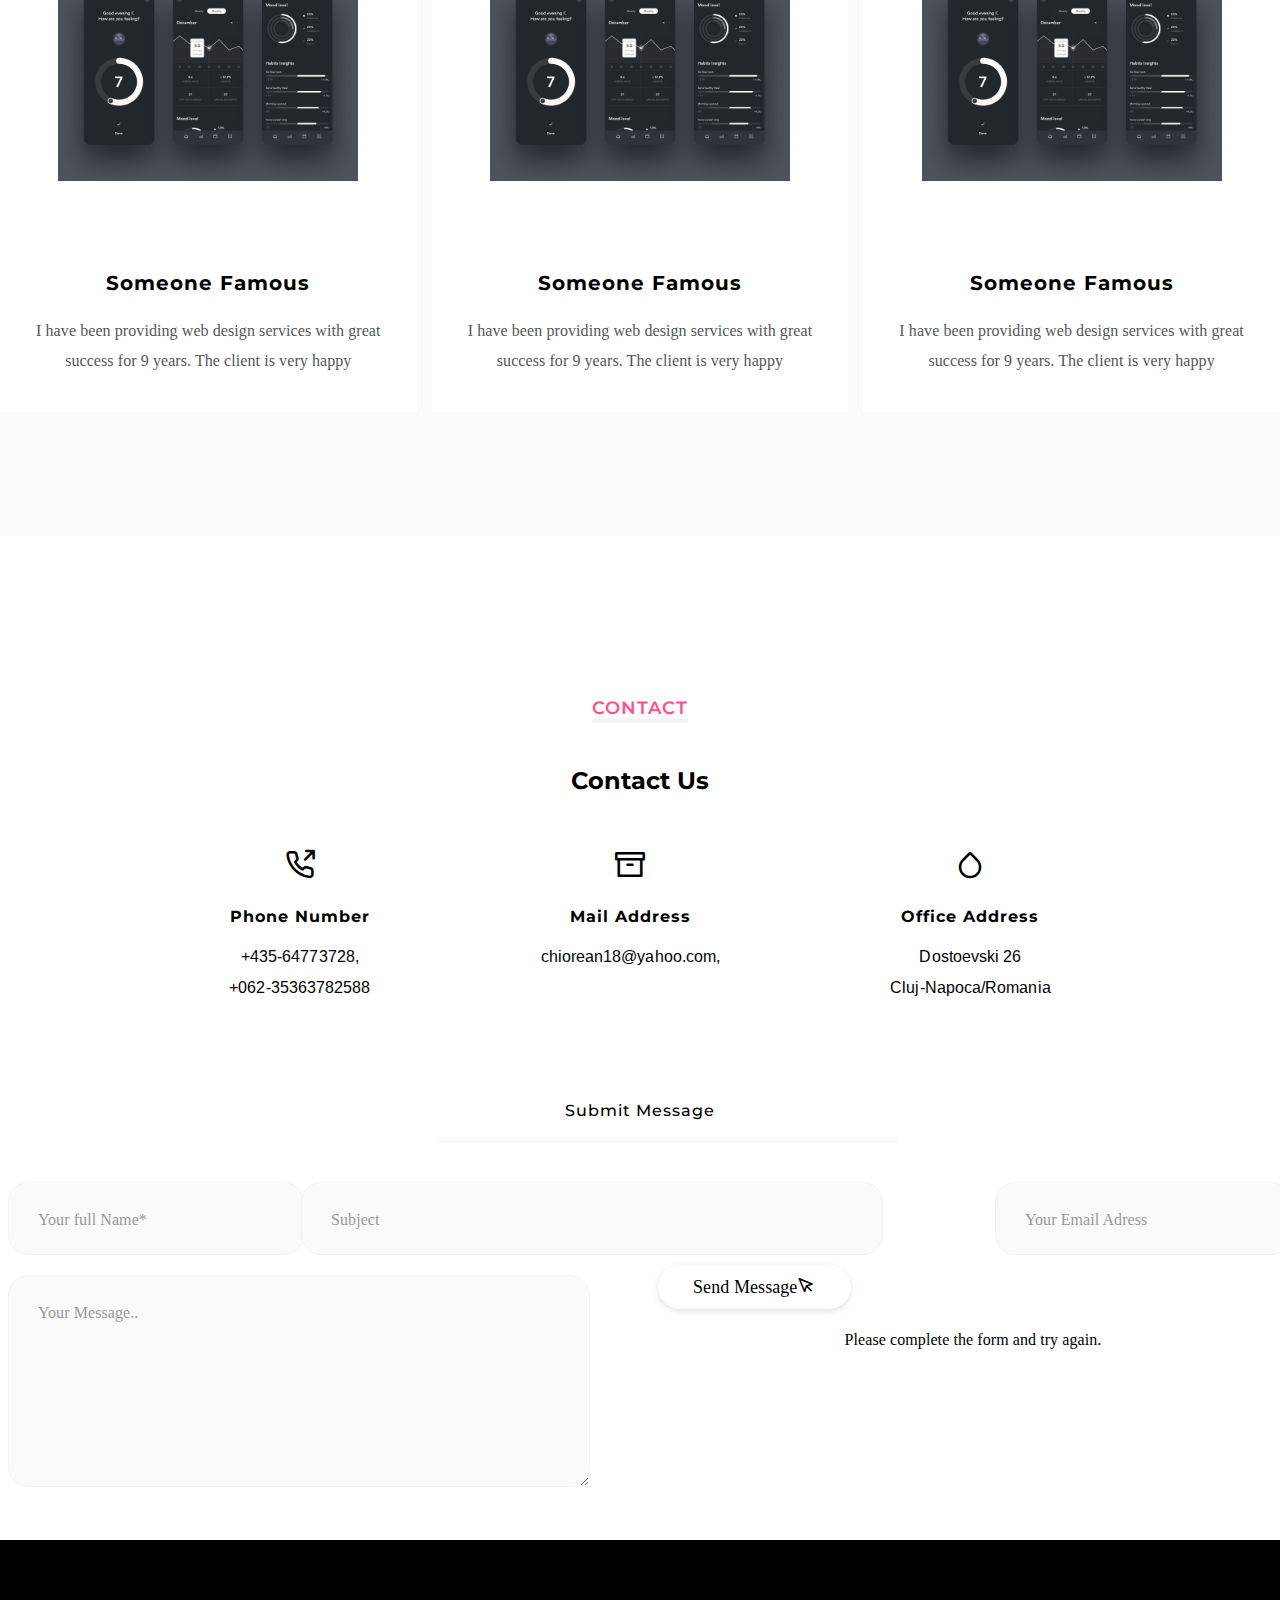
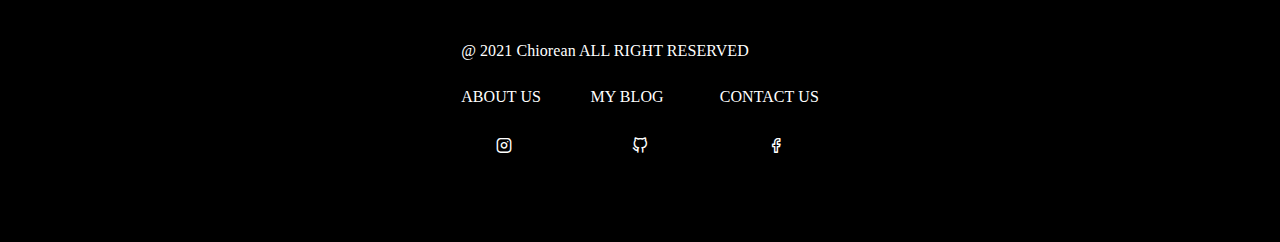
<file: index4.html>
<!DOCTYPE html>
<html>
<head>
<title>Page Title</title>
<meta charset="utf-8">
	<meta http-equiv="x-ua-compatible" content="ie=edge">
	<title> Chiorean Andrei - Personal Portfolio HTML Template </title>
	<meta name="description" content="">
	<meta name="viewport" content="width=device-width, initial-scale=1, shrink-to-fit=no">
	<link href="style.css" rel="stylesheet">
    <link href="style2.css" rel="stylesheet">
    <link rel="script" href="imageselect.js"/>
    <link href="https://cdnjs.cloudflare.com/ajax/libs/OwlCarousel2/2.3.4/assets/owl.theme.default.min.css" rel="stylesheet">
    <link href="https://cdnjs.cloudflare.com/ajax/libs/OwlCarousel2/2.3.4/assets/owl.carousel.min.css" rel="stylesheet">
    <script src="https://ajax.googleapis.com/ajax/libs/jquery/3.5.1/jquery.min.js"></script>
    <script src='progressbar.js'></script>
</head>
<body>
    <header>
    <div class="container1">
        <nav id="menu" class='navbar navbar-expand-lg '>
            <div class="menu-item">
                <div class="menu-text">
                    <a href="#">Home</a>
                </div>
            </div>
            <div class="menu-item highlight">
                <div class="menu-text">
                    <a href="#about">About</a>
                </div>
              
            </div>
            <div class="menu-item highlight">
                <div class="menu-text">
                    <a href="#service">Service</a>
                </div>
                
            </div>
            <div class="menu-item">
                <div class="menu-text">
                    <a href="#portfolio">Portfolio</a>
                </div>
           
            </div>
            <div class="menu-item">
                <div class="menu-text">
                    <a href="#blog">Blog</a>
                </div>
           
            </div>
            <div class="menu-item">
                <div class="menu-text">
                    <a href="#contact">Contact</a>
                </div>
           
            </div>
        </nav>
        
        
        <div id='aboutContainer' class="aboutContainer  ">

        <h5 class='about1'>
            Chiorean Andrei
        </h5>
        <h2 class='about2'>
        I’m a Web Developer									
        </h2>
        <p class='paragrafAbout'>As the role takes into consideration user experience and function, 
        a certain level of both graphic design and computer programming is necessary.</p>

        
        <a href="" class='buttonCV'> Go to my portfolio</a>
       
        <img src="assets/img/perfil2.png" alt="" class="imagine">a 
       
        </div>
        
       
    </div>

    <section class="aboutMe" id='about'>
        <div class="about_left">
            <div class="aboutMeImg">
                    <img src="assets/img/perfil2.png" alt="">
                </div>           
            </div>

            <div class="aboutMeDescription">

                <h5 class="aboutTitle">About Me</h2>
                <h2 class="aboutSubtitle">Hi there, I’m Chiorean Andrei</h2>
                <h5 class="aboutLocalizare">WEB DEVELOPER BASED IN CLUJ-NAPOCA,ROMANIA</h5>
                <p class='paragrafDescriere1'>Eeniam possimus magni quia posuere praesentium laboriosam laudantium laborum quam dignissim nihil fugiat cursus, elementum deleniti molestiae assumenda.
                     Lste voluptatibus nascetur luctus vitae quam.</p>

                <p class='paragrafDescriere2'>Dignissimos nobis dignissim tristique, 
                    sequi occaecat cum auctor facilis interdum torquent pulvinar tenetur tempor ibendum quod.</p>
                <a href="" class='butonDescriere'>Download CV<span class="icon-arrow-down"></span> </a>
                <div class="fs1">
        
            </div>

    </section>

    <div class="myServices" id='service'>
        <h5 class='serviceTitle'>MY SERVICES</h5>

        <h2 class='serviceSubtitle'>Why Choose My Services</h2>

        <div class="cards">
            <div class="card">
                <div class="serviceIcon">
                    <span class="icon-codesandbox icon-font-size-service"></span>
                </div>
                    <div class="serviceTitle">
                        <h4>Graphics Design</h4>
                        <div class="serviceLine"></div>
                    </div>
                    <ul class="serviceList">
                        <li>
                            <a href="#">Web</a>
                        </li>
                        <li>
                            <a href="#">Graphics</a>
                        </li>
                        <li>
                            <a href="#">SEO</a>
                        </li>
                    </ul>
                <p class="serviceParagraph">I have been providing web design services with great success for 9 years. The client is very happy</p>
            </div>
            <div class="card">
                <div class="serviceIcon">
                    <span class="icon-monitor icon-font-size-service"></span>
                </div>
                <div class="serviceTitle">
                    <h4>Web Design</h4>
                    <div class="serviceLine"></div>
                </div>
                <ul class="serviceList">
                    <li>
                        <a href="#">Web</a>
                    </li>
                    <li>
                        <a href="#">Graphics</a>
                    </li>
                    <li>
                        <a href="#">SEO</a>
                    </li>
                </ul>
            <p class="serviceParagraph">I have been providing web design services with great success for 9 years.
               
            </div>
            <div class="card">
                <div class="serviceIcon icon-font-size-service">
                    <span class="icon-globe widthIcon"></span>
                </div>
                <div class="serviceTitle">
                    <h4>Trandy Word</h4>
                    <div class="serviceLine"></div>
                </div>
                <ul class="serviceList">
                    <li>
                        <a href="#">Web</a>
                    </li>
                    <li>
                        <a href="#">Graphics</a>
                    </li>
                    <li>
                        <a href="#">SEO</a>
                    </li>
                </ul>
            <p class="serviceParagraph">I have been providing web design services with great success for 9 years.
                
            </div>
            <div class="card">
                <div class="serviceIcon">
                    <span class="icon-image icon-font-size-service"></span>
                </div>
                <div class="serviceTitle">
                    <h4>Easy To Customize</h4>
                    <div class="serviceLine"></div>
                </div>
                <ul class="serviceList">
                    <li>
                        <a href="#">Web</a>
                    </li>
                    <li>
                        <a href="#">Graphics</a>
                    </li>
                    <li>
                        <a href="#">SEO</a>
                    </li>
                </ul>
            <p class="serviceParagraph">I have been providing web design services with great success for 9 years.
               
            </div>
            <div class="card">
                <div class="serviceIcon">
                    <span class="icon-mouse-pointer icon-font-size-service"></span>
                </div>
                <div class="serviceTitle">
                    <h4>Adobe Photoshop</h4>
                    <div class="serviceLine"></div>
                </div>
                <ul class="serviceList">
                    <li>
                        <a href="#">Web</a>
                    </li>
                    <li>
                        <a href="#">Graphics</a>
                    </li>
                    <li>
                        <a href="#">SEO</a>
                    </li>
                </ul>
            <p class="serviceParagraph">I have been providing web design services with great success for 9 years.
                
            </div>
            <div class="card">
                <div class="serviceIcon">
                    <span class="icon-cpu icon-font-size-service"></span>
                </div>
                <div class="serviceTitle">
                    <h4>Web Development</h4>
                    <div class="serviceLine"></div>
                </div>
                <ul class="serviceList">
                    <li>
                        <a href="#">Web</a>
                    </li>
                    <li>
                        <a href="#">Graphics</a>
                    </li>
                    <li>
                        <a href="#">SEO</a>
                    </li>
                </ul>
            <p class="serviceParagraph">I have been providing web design services with great success for 9 years.
                
                
            </div>
        
        </div>

    </div>

    <div class="skills" id='skills-bar'>
               <div class='skillsContainer' >
                   <div class='skillsContainer2' >
                        <h5 class='skills_h5'>My Services</h5>
                        <h4 class='skills_h4'>
                            My Design and Development Skill
                        </h4>
                        <p class="skillsParagraph">    
                            Mattis sunt aptent dapibus conubia magnis. Do faucibus volutpat vel excepturi accumsan henderit morbi leo, rerum excepturi aptent torquento</p>
                   </div>
                   <div class='skillsContainer3' id='skills2'>
                       <div class="progress-box" id='skills-bar-2'>
									<h5>PHP</h5>
                                        <div id='container4'></div>
						
								</div>
								<div class="progress-box">
									<h5>SQL</h5>
									
										<div id="container5"></div>
									
								</div>
                                <div class="progress-box">
									<h5>Javascript</h5>
									<div id="container6"></div>
                                   
								</div>
                
                    
               </div>

               </div>
    </div>

    <script>
        var bar = new ProgressBar.Line(container4, {
  strokeWidth: 4,
  easing: 'easeInOut',
  duration: 1400,
  color: '#FFEA82',
  trailColor: '#eee',
  trailWidth: 1,
  svgStyle: {width: '100%', height: '100%'},
  text: {
    style: {
      // Text color.
      // Default: same as stroke color (options.color)
      color: '#fff',
      position: 'absolute',
      right: '0',
      top: '10px',
      padding: 0,
      margin: 0,
      transform: null
    },
    autoStyleContainer: false
  },
  from: {color: '#FFEA82'},
  to: {color: '#ED6A5A'},
  step: (state, bar) => {
    bar.setText(Math.round(bar.value() * 100) + ' %');
  }
});


var bar1 = new ProgressBar.Line(container5, {
  strokeWidth: 4,
  easing: 'easeInOut',
  duration: 1400,
  color: '#FFEA82',
  trailColor: '#eee',
  trailWidth: 1,
  svgStyle: {width: '100%', height: '100%'},
  text: {
    style: {
      // Text color.
      // Default: same as stroke color (options.color)
      color: '#fff',
      position: 'absolute',
      right: '0',
      top: '-20px',
      padding: 0,
      margin: 0,
      transform: null
    },
    autoStyleContainer: false
  },
  from: {color: '#FFEA82'},
  to: {color: '#ED6A5A'},
  step: (state, bar) => {
    bar.setText(Math.round(bar.value() * 100) + ' %');
  }
});

var bar2 = new ProgressBar.Line(container6, {
  strokeWidth: 4,
  easing: 'easeInOut',
  duration: 1400,
  color: '#FFEA82',
  trailColor: '#eee',
  trailWidth: 1,
  svgStyle: {width: '100%', height: '100%'},
  text: {
    style: {
      // Text color.
      // Default: same as stroke color (options.color)
      color: '#fff',
      position: 'absolute',
      right: '0',
      top: '-20px',
      padding: 0,
      margin: 0,
      transform: null
    },
    autoStyleContainer: false
  },
  from: {color: '#FFEA82'},
  to: {color: '#ED6A5A'},
  step: (state, bar) => {
    bar.setText(Math.round(bar.value() * 100) + ' %');
  }
});


$(window).scroll(function() {
   var hT = $('#skills-bar').offset().top,
       hH = $('#skills-bar').outerHeight(),
       wH = $(window).height(),
       wS = $(this).scrollTop();
   if (wS > (hT+hH-wH)){
    bar.animate(0.8);     
    bar1.animate(0.5); 
    bar2.animate(0.7);

        
       
   }
});

        
    

    // Number from 0.0 to 1.0
       

    </script>

    <div id='experience' class="experience">
        <div class="gridExperience">
            <div class="gridTemplate">
            <div class="gridIcon">
                <span class="icon-cpu"></span>
            </div>
            <div class="gridDescriere">
                <span class="medium">Hours for <br>Studying </span>
                <div id="value" data-count="+" class='value' akhi="150"></div>
            </div>
        </div>
        <div class="gridTemplate">
            <div class="gridIcon">
                <span class="icon-fast-forward"></span>
            </div>
            <div class="gridDescriere">
                <span class="medium">
                    AWARDS
                     <br> 
                     WIN 
                </span>
                <div id="value1" data-count="+" class='value' akhi="100"></div>
            </div>
        </div>
        <div class="gridTemplate">
            <div class="gridIcon">
                <span class="icon-globe"></span>
            </div>
            <div class="gridDescriere">
                <span class="medium">"AWARDS" <br> "WIN" </span>
                <div id="value2" data-count="+" class='value' akhi="120" ></div>
            </div>
        </div>
    </div>
    
    </div>
    <script>
    

const counters = document.querySelectorAll('.value');
const speed = 1000000;

counters.forEach( counter => {
   const animate = () => {
      const value = +counter.getAttribute('akhi');
      const data = +counter.innerText;
     
      const time = value / speed;
     if(data < value) {
          counter.innerText = Math.ceil(data + time);
          setTimeout(animate, 150);
        }else{
          counter.innerText = value;
        }
     
   }
   
   $(window).scroll(function() {
   var hT = $('#experience').offset().top,
       hH = $('#experience').outerHeight(),
       wH = $(window).height(),
       wS = $(this).scrollTop();
   if (wS > (hT+hH-wH)){
        animate();
        
   }

    });

});
    </script>

    <div class="gallery" id='portfolio'>

            <div class="titleGallery">
                <h5 class='about-sub-title'>Gallery</h5>
                <h2 class="mb-5">
                    Our Gallery Projects
                </h2>
            </div>


        <div id="myBtnContainer">
            <button class="btn active" onclick="filterSelection('all')"> Show all</button>
            <button class="btn" onclick="filterSelection('web')"> Web Development</button>
            <button class="btn" onclick="filterSelection('ui')"> UI Design</button>
            <button class="btn" onclick="filterSelection('graphic')"> Graphic</button>
          </div>
          
          <!-- Portfolio Gallery Grid -->
          <div class="row">
            <div class="column web">
              <div class="content">
                <img src="assets/img/webdev1.jpg" alt="Mountains" style="width:300px; height:250px;">
              </div>
            </div>
            <div class="column web">
              <div class="content">
              <img src="assets/img/webdev2.png" alt="Lights"  style="width:300px; height:250px;">

              </div>
            </div>
            <div class="column web">
              <div class="content">
              <img src="assets/img/webdev3.jpg" alt="Nature"  style="width:300px; height:250px;">
                
              </div>
            </div>
            
            <div class="column ui">
              <div class="content">
                <img src="/assets/img/graphicdesign2.jpg" alt="Car"  style="width:300px; height:250px;">
                
              </div>
            </div>
            <div class="column ui">
              <div class="content">
              <img src="/assets/img/uidesign2.jpg" alt="Car"  style="width:300px; height:250px;">
               
              </div>
            </div>
            <div class="column ui">
              <div class="content">
              <img src="/assets/img/uidesign3.jpg"  alt="Car"  style="width:300px; height:250px;">
                
              </div>
            </div>
          
            <div class="column graphic">
              <div class="content">
                <img src="/assets/img/graphicdesign1.jpg" alt="Car"  style="width:300px; height:250px;">
                
              </div>
            </div>
            <div class="column graphic">
              <div class="content">
              <img src="/assets/img/graphicdesign2.jpg"alt="Car" style="width:300px; height:250px;">
                
              </div>
            </div>
           
          <!-- END GRID -->
          </div>
          
          <!-- END MAIN -->
          </div>


    </div>
    <script>
        filterSelection("all")
        function filterSelection(c) {
          var x, i;
          x = document.getElementsByClassName("column");
          if (c == "all") c = "";
          for (i = 0; i < x.length; i++) {
            w3RemoveClass(x[i], "show");
            if (x[i].className.indexOf(c) > -1) w3AddClass(x[i], "show");
          }
        }
        
        function w3AddClass(element, name) {
          var i, arr1, arr2;
          arr1 = element.className.split(" ");
          arr2 = name.split(" ");
          for (i = 0; i < arr2.length; i++) {
            if (arr1.indexOf(arr2[i]) == -1) {element.className += " " + arr2[i];}
          }
        }
        
        function w3RemoveClass(element, name) {
          var i, arr1, arr2;
          arr1 = element.className.split(" ");
          arr2 = name.split(" ");
          for (i = 0; i < arr2.length; i++) {
            while (arr1.indexOf(arr2[i]) > -1) {
              arr1.splice(arr1.indexOf(arr2[i]), 1);     
            }
          }
          element.className = arr1.join(" ");
        }
        
        
        // Add active class to the current button (highlight it)
        var btnContainer = document.getElementById("myBtnContainer");
        var btns = btnContainer.getElementsByClassName("btn");
        for (var i = 0; i < btns.length; i++) {
          btns[i].addEventListener("click", function(){
            var current = document.getElementsByClassName("active");
            current[0].className = current[0].className.replace(" active", "");
            this.className += " active";
          });
        }
        </script>

<div class="testimonials">
    <div class="titleGallery">
        <h5 class='about-sub-title'>CLIENT</h5>
        <h2 class="mb-0">
            What Our Client Say? 
        </h2>
        </div>
        <div class="slideshow-container">

            <!-- Full-width slides/quotes -->
            <div class="mySlides">
              <q>I love you the more in that I believe you had liked me for my own sake and for nothing.</q>
              <p class="author">- John Keats</p>
            </div>
          
            <div class="mySlides">
              <q>But man is not made for defeat. A man can be destroyed but not defeated.</q>
              <p class="author">- Ernest Hemingway</p>
            </div>
          
            <div class="mySlides">
              <q>I have not failed. I've just found 10,000 ways that won't work.</q>
              <p class="author">- Thomas A. Edison</p>
              
            </div>
          
            <!-- Next/prev buttons -->
            <a class="prev" onclick="plusSlides(-1)">&#10094;</a>
            <a class="next" onclick="plusSlides(1)">&#10095;</a>
          </div>
          
          <!-- Dots/bullets/indicators -->
          <div class="dot-container">
            <span class="dot" onclick="currentSlide(1)"></span>
            <span class="dot" onclick="currentSlide(2)"></span>
            <span class="dot" onclick="currentSlide(3)"></span>
          </div>
</div>
          <script>
              var slideIndex = 1;
showSlides(slideIndex);

function plusSlides(n) {
  showSlides(slideIndex += n);
}

function currentSlide(n) {
  showSlides(slideIndex = n);
}

function showSlides(n) {
  var i;
  var slides = document.getElementsByClassName("mySlides");
  var dots = document.getElementsByClassName("dot");
  if (n > slides.length) {slideIndex = 1}
    if (n < 1) {slideIndex = slides.length}
    for (i = 0; i < slides.length; i++) {
      slides[i].style.display = "none";
    }
    for (i = 0; i < dots.length; i++) {
      dots[i].className = dots[i].className.replace(" active", "");
    }
  slides[slideIndex-1].style.display = "block";
  dots[slideIndex-1].className += " active";
}
          </script>
         
            <div class="pricing">   
                <div class="titlePricing">
                    <h5 class='about-sub-title'>PRICING TABLE</h5>
                    <h2 class="mb-0 negru">
                        Easy Pricing Process
                    </h2>
                    </div>
                
            
            <div class="cards-price">
                <div class="card-price "> 
                    <div class="priceIcon">
                        <span class="icon-loader icon-font-size-pricing"></span>
                    </div>
                    <div class="priceTitle">
                        <span >Silver</span>
                    </div>
                    <div class="price-info">
                    <ul >
                        <li>
                            <span class="icon-fast-forward mg-5"> 1 Home Page</span>
                        </li>
                        <li>
                            <span class="icon-fast-forward"> 2 Home Page Design</span>
                        </li>
                        <li>
                            <span class="icon-fast-forward mg-5">
                                <del>Unlimited Inner Page</del></span>
                        </li>
                        <li>
                            <span class="icon-fast-forward"> <del>50 Elements </del></span>
                        </li>
                    </ul>
                    </div>
                <div class="price-bottom">
                    <a href="#" class="tm-btn-4">$30 ORDER</a>
                </div>
                </div>
                
                <div class="card-price "> 
                    <div class="priceIcon">
                        <span class="icon-slack icon-font-size-pricing"></span>
                    </div>
                    <div class="priceTitle">
                        <span >Gold</span>
                    </div>
                    <div class="price-info">
                        <ul >
                            <li>
                                <span class="icon-fast-forward mg-5"> 1 Home Page</span>
                            </li>
                            <li>
                                <span class="icon-fast-forward"> 2 Home Page Design</span>
                            </li>
                            <li>
                                <span class="icon-fast-forward mg-5">
                                    Unlimited Inner Page </span>
                            </li>
                            <li>
                                <span class="icon-fast-forward"> 50 Elements </span>
                            </li>
                        </ul>
                    </div>
                <div class="price-bottom">
                    <a href="#" class="tm-btn-4 roz">$50 ORDER</a>
                </div>
                </div>
                <div class="card-price "> 
                        <div class="priceIcon">
                            <span class="icon-zap icon-font-size-pricing"></span>
                        </div>
                        <div class="priceTitle">
                            <span >Golden</span>
                        </div>
                        <div class="price-info">
                            <ul >
                                <li>
                                    <span class="icon-fast-forward mg-5"> 1 Home Page</span>
                                </li>
                                <li>
                                    <span class="icon-fast-forward"> 2 Home Page Design</span>
                                </li>
                                <li>
                                    <span class="icon-fast-forward mg-5">
                                        Unlimited Inner Page </span>
                                </li>
                                <li>
                                    <span class="icon-fast-forward"> 50 Elements </span>
                                </li>
                            </ul>
                        </div>
                            <div class="price-bottom">
                                <a href="#" class="tm-btn-4">$50 ORDER</a>
                            </div>
                </div>
             
            </div>  
        </div> 
    </div>

      <div class='blog-content' id='blog'>
        <div class="titleGallery-blog">
            <h5 class='about-sub-title'>RECENT NEWS</h5>
            <h2 class=>
                Get Update From Blog
            </h2>
            </div>
    <div class="container5">
        <div id='slider' class='owl-carousel'>
            <div class="content-area">
                <div class="content1">
                    <div class="img-area"><img src="assets/img/uidesign1.png" alt=""></div>
                    <h5>Someone Famous</h5>
                    <p class="gri4">
                        I have been providing web design services with great success for 9 years. The client is very happy
                    </p>
                </div>
            </div>
            <div class="content-area">
                <div class="content1">
                    <div class="img-area"><img src="assets/img/uidesign1.png" alt=""></div>
                    <h5>Someone Famous</h5>
                    <p class="gri4">
                        I have been providing web design services with great success for 9 years. The client is very happy
                    </p>
                </div>
            </div>
            <div class="content-area">
                <div class="content1">
                    <div class="img-area"><img src="assets/img/uidesign1.png" alt=""></div>
                    <h5>Someone Famous</h5>
                    <p class="gri4">
                        I have been providing web design services with great success for 9 years. The client is very happy
                    </p>
                </div>
            </div>
        </div>
    </div>

    </div>
     <script src='https://cdnjs.cloudflare.com/ajax/libs/jquery/3.6.0/jquery.min.js'></script>
    <script src='https://cdnjs.cloudflare.com/ajax/libs/OwlCarousel2/2.3.4/owl.carousel.min.js'></script> 
    <script>
        $('#slider').owlCarousel({
    loop:true,
    margin:15,
    nav:true,
    autoplay:true,
    responsive:{
        0:{
            items:1
        },
        600:{
            items:2
        },
        1000:{
            items:3
        }
    }
})
    </script>

    <div class='contact' id='contact'>
        <div class="titleGallery">
            <h5 class='about-sub-title'>CONTACT</h5>
            <h2 class="mb-0 site-title-h2">
                Contact Us
            </h2>
            </div>

        <div class="contact-wrap">
            <div class="row-contact">
                <div class="col-1">
                    <div class="contact-addr-box">
                        <div class="contact-addr-icon">
                            <span class="icon-phone-outgoing  icon-font-size"></span>
                        </div>
                        <div class="contact-addr-desc">
                            <h4>Phone Number</h4>
                            <span>+435-64773728,</span> <br>
                            <span>+062-35363782588</span>
                        </div>
                    </div>
                </div>
                <div class="col-1">
                    <div class="contact-addr-box">
                        <div class="contact-addr-icon">
                            <span class="icon-archive icon-font-size"></span>
                        </div>
                        <div class="contact-addr-desc">
                            <h4>Mail Address</h4>
                            <span>chiorean18@yahoo.com,</span> <br>
                            <span></span>
                        </div>
                    </div>
                </div>
                <div class="col-1">
                    <div class="contact-addr-box">
                        <div class="contact-addr-icon">
                            <span class="icon-droplet icon-font-size"></span>
                        </div>
                        <div class="contact-addr-desc">
                            <h4>Office Address</h4>
                            <span>Dostoevski 26</span> <br>
                            <span>Cluj-Napoca/Romania</span>
                        </div>
                    </div>
                </div>
            </div>
        </div>

        <div class="container">
            <div class="row">
                <h4 class="contact-tl">Submit Message</h4>
            </div>
            
            <div class="row input-container">
                    
                    <div class="col-md-6 col-sm-12">
                        <div class="styled-input mr-5">
                            <input type="text" required />
                            <label>Your full Name*</label> 
                        </div>
                    </div>
                    <div class="col-md-6 col-sm-12">
                        <div class="styled-input" style="float:right;">
                            <input type="email" required />
                            <label>Your Email Adress</label> 
                        </div>
                    </div>
                    <div class="col-xs-12">
                        <div class="styled-input wide">
                            <input type="text" required />
                            <label>Subject</label> 
                        </div>
                    </div>
                    <div class="col-xs-12">
                        <div class="styled-input wide">
                            <textarea required></textarea>
                            <label>Your Message..</label>
                        </div>
                    </div>
                    <div class="col-xs-12">
                        <div class="btn-lrg submit-btn">Send Message<span class="icon-mouse-pointer"></span></div>
                        <p class='centered'>Please complete the form and try again.</P>
                    </div>
            </div>
        </div>
        
    </div>
<div class="footer">
    <div class="container-footer">
        <div class="flex-icons">
            <div class="paragraphs-section">
                <div class="paragaph-section">
                    <p class='white'>@ 2021 Chiorean ALL RIGHT RESERVED</p>
                    <ul class='footer-list'>
                        <li> <a class='white'href='#about'>ABOUT US</a>
                            
                        </li>
                            <li>
                                <a class='white'href="#blog"> MY BLOG</a>
                            </li>
                            <li>
                                <a class='white' href="#contact">CONTACT US</a>
                            </li>
                    </ul>
                </div>
               
                
            </div>
            <div class="icon">
                <a href="https://www.instagram.com/"><span class="icon-instagram white "></span></a>
                <a href="https://github.com/"><span class="icon-github white"></span></a>
                <a href="https://www.facebook.com/"><span class="icon-facebook white"></span></a>
            </div>
        </div>
    </div>
</div>
    
</body>
</html>
</file>
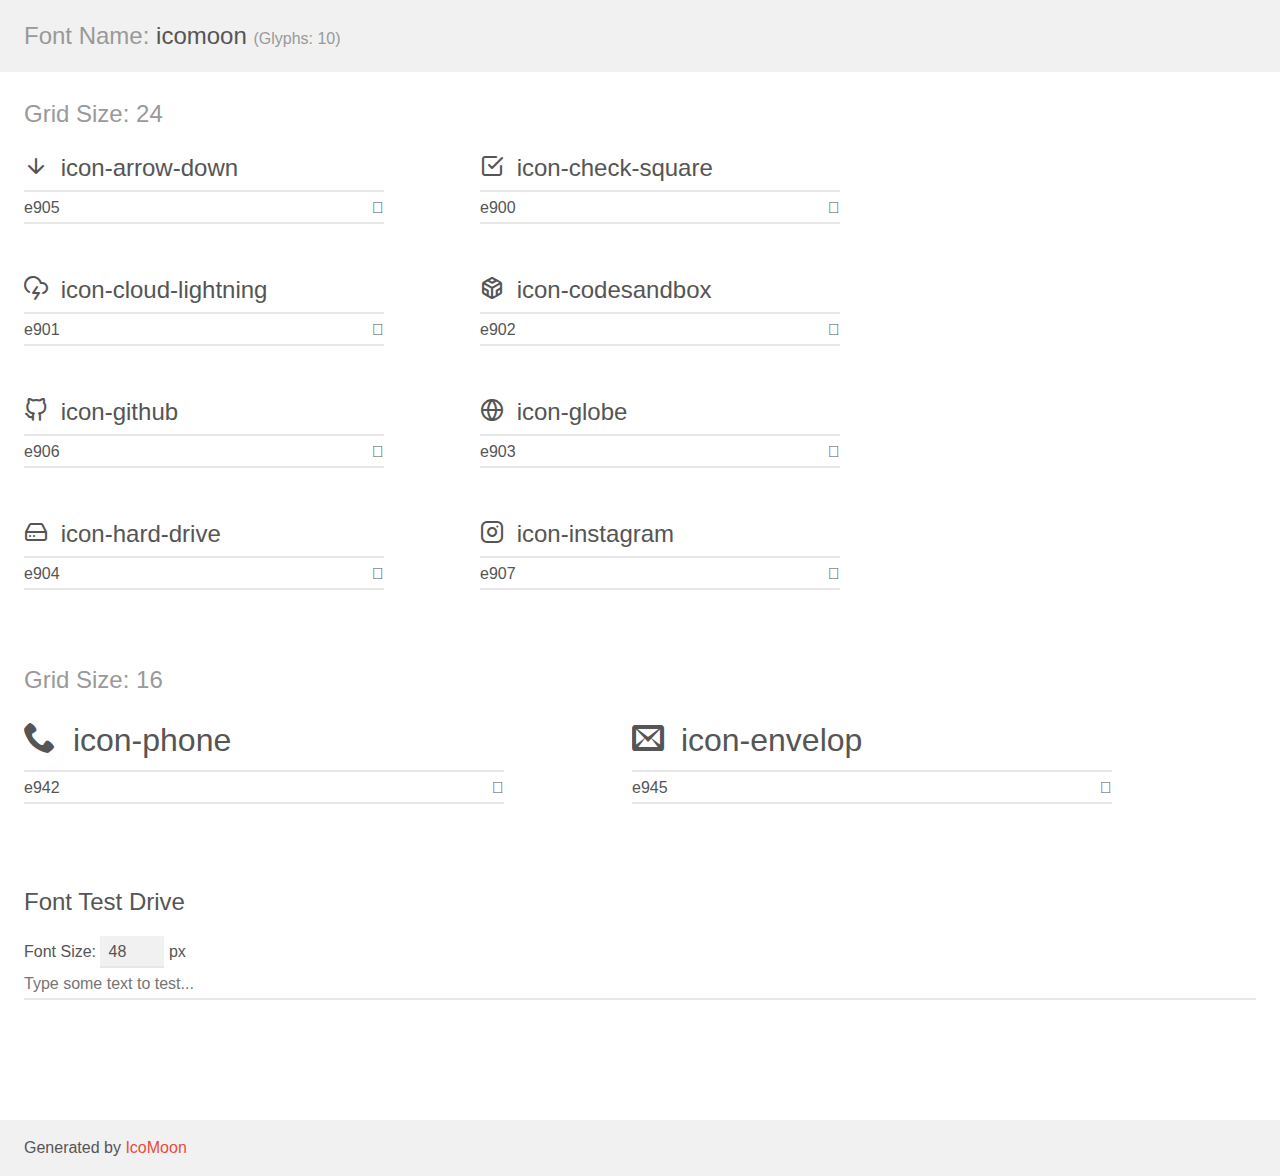
<file: assets/icons/demo.html>
<!doctype html>
<html>
<head>
    <meta charset="utf-8">
    <title>IcoMoon Demo</title>
    <meta name="description" content="An Icon Font Generated By IcoMoon.io">
    <meta name="viewport" content="width=device-width, initial-scale=1">
    <link rel="stylesheet" href="demo-files/demo.css">
    <link rel="stylesheet" href="style.css"></head>
<body>
    <div class="bgc1 clearfix">
        <h1 class="mhmm mvm"><span class="fgc1">Font Name:</span> icomoon <small class="fgc1">(Glyphs:&nbsp;10)</small></h1>
    </div>
    <div class="clearfix mhl ptl">
        <h1 class="mvm mtn fgc1">Grid Size: 24</h1>
        <div class="glyph fs1">
            <div class="clearfix bshadow0 pbs">
                <span class="icon-arrow-down"></span>
                <span class="mls"> icon-arrow-down</span>
            </div>
            <fieldset class="fs0 size1of1 clearfix hidden-false">
                <input type="text" readonly value="e905" class="unit size1of2" />
                <input type="text" maxlength="1" readonly value="&#xe905;" class="unitRight size1of2 talign-right" />
            </fieldset>
            <div class="fs0 bshadow0 clearfix hidden-true">
                <span class="unit pvs fgc1">liga: </span>
                <input type="text" readonly value="" class="liga unitRight" />
            </div>
        </div>
        <div class="glyph fs1">
            <div class="clearfix bshadow0 pbs">
                <span class="icon-check-square"></span>
                <span class="mls"> icon-check-square</span>
            </div>
            <fieldset class="fs0 size1of1 clearfix hidden-false">
                <input type="text" readonly value="e900" class="unit size1of2" />
                <input type="text" maxlength="1" readonly value="&#xe900;" class="unitRight size1of2 talign-right" />
            </fieldset>
            <div class="fs0 bshadow0 clearfix hidden-true">
                <span class="unit pvs fgc1">liga: </span>
                <input type="text" readonly value="" class="liga unitRight" />
            </div>
        </div>
        <div class="glyph fs1">
            <div class="clearfix bshadow0 pbs">
                <span class="icon-cloud-lightning"></span>
                <span class="mls"> icon-cloud-lightning</span>
            </div>
            <fieldset class="fs0 size1of1 clearfix hidden-false">
                <input type="text" readonly value="e901" class="unit size1of2" />
                <input type="text" maxlength="1" readonly value="&#xe901;" class="unitRight size1of2 talign-right" />
            </fieldset>
            <div class="fs0 bshadow0 clearfix hidden-true">
                <span class="unit pvs fgc1">liga: </span>
                <input type="text" readonly value="" class="liga unitRight" />
            </div>
        </div>
        <div class="glyph fs1">
            <div class="clearfix bshadow0 pbs">
                <span class="icon-codesandbox"></span>
                <span class="mls"> icon-codesandbox</span>
            </div>
            <fieldset class="fs0 size1of1 clearfix hidden-false">
                <input type="text" readonly value="e902" class="unit size1of2" />
                <input type="text" maxlength="1" readonly value="&#xe902;" class="unitRight size1of2 talign-right" />
            </fieldset>
            <div class="fs0 bshadow0 clearfix hidden-true">
                <span class="unit pvs fgc1">liga: </span>
                <input type="text" readonly value="" class="liga unitRight" />
            </div>
        </div>
        <div class="glyph fs1">
            <div class="clearfix bshadow0 pbs">
                <span class="icon-github"></span>
                <span class="mls"> icon-github</span>
            </div>
            <fieldset class="fs0 size1of1 clearfix hidden-false">
                <input type="text" readonly value="e906" class="unit size1of2" />
                <input type="text" maxlength="1" readonly value="&#xe906;" class="unitRight size1of2 talign-right" />
            </fieldset>
            <div class="fs0 bshadow0 clearfix hidden-true">
                <span class="unit pvs fgc1">liga: </span>
                <input type="text" readonly value="" class="liga unitRight" />
            </div>
        </div>
        <div class="glyph fs1">
            <div class="clearfix bshadow0 pbs">
                <span class="icon-globe"></span>
                <span class="mls"> icon-globe</span>
            </div>
            <fieldset class="fs0 size1of1 clearfix hidden-false">
                <input type="text" readonly value="e903" class="unit size1of2" />
                <input type="text" maxlength="1" readonly value="&#xe903;" class="unitRight size1of2 talign-right" />
            </fieldset>
            <div class="fs0 bshadow0 clearfix hidden-true">
                <span class="unit pvs fgc1">liga: </span>
                <input type="text" readonly value="" class="liga unitRight" />
            </div>
        </div>
        <div class="glyph fs1">
            <div class="clearfix bshadow0 pbs">
                <span class="icon-hard-drive"></span>
                <span class="mls"> icon-hard-drive</span>
            </div>
            <fieldset class="fs0 size1of1 clearfix hidden-false">
                <input type="text" readonly value="e904" class="unit size1of2" />
                <input type="text" maxlength="1" readonly value="&#xe904;" class="unitRight size1of2 talign-right" />
            </fieldset>
            <div class="fs0 bshadow0 clearfix hidden-true">
                <span class="unit pvs fgc1">liga: </span>
                <input type="text" readonly value="" class="liga unitRight" />
            </div>
        </div>
        <div class="glyph fs1">
            <div class="clearfix bshadow0 pbs">
                <span class="icon-instagram"></span>
                <span class="mls"> icon-instagram</span>
            </div>
            <fieldset class="fs0 size1of1 clearfix hidden-false">
                <input type="text" readonly value="e907" class="unit size1of2" />
                <input type="text" maxlength="1" readonly value="&#xe907;" class="unitRight size1of2 talign-right" />
            </fieldset>
            <div class="fs0 bshadow0 clearfix hidden-true">
                <span class="unit pvs fgc1">liga: </span>
                <input type="text" readonly value="" class="liga unitRight" />
            </div>
        </div>
    </div>
    <div class="clearfix mhl ptl">
        <h1 class="mvm mtn fgc1">Grid Size: 16</h1>
        <div class="glyph fs2">
            <div class="clearfix bshadow0 pbs">
                <span class="icon-phone"></span>
                <span class="mls"> icon-phone</span>
            </div>
            <fieldset class="fs0 size1of1 clearfix hidden-false">
                <input type="text" readonly value="e942" class="unit size1of2" />
                <input type="text" maxlength="1" readonly value="&#xe942;" class="unitRight size1of2 talign-right" />
            </fieldset>
            <div class="fs0 bshadow0 clearfix hidden-true">
                <span class="unit pvs fgc1">liga: </span>
                <input type="text" readonly value="phone, telephone" class="liga unitRight" />
            </div>
        </div>
        <div class="glyph fs2">
            <div class="clearfix bshadow0 pbs">
                <span class="icon-envelop"></span>
                <span class="mls"> icon-envelop</span>
            </div>
            <fieldset class="fs0 size1of1 clearfix hidden-false">
                <input type="text" readonly value="e945" class="unit size1of2" />
                <input type="text" maxlength="1" readonly value="&#xe945;" class="unitRight size1of2 talign-right" />
            </fieldset>
            <div class="fs0 bshadow0 clearfix hidden-true">
                <span class="unit pvs fgc1">liga: </span>
                <input type="text" readonly value="envelop, mail" class="liga unitRight" />
            </div>
        </div>
    </div>

    <!--[if gt IE 8]><!-->
    <div class="mhl clearfix mbl">
        <h1>Font Test Drive</h1>
        <label>
            Font Size: <input id="fontSize" type="number" class="textbox0 mbm"
            min="8" value="48" />
            px
        </label>
        <input id="testText" type="text" class="phl size1of1 mvl"
        placeholder="Type some text to test..." value=""/>
        <div id="testDrive" class="icon-" style="font-family: icomoon">&nbsp;
        </div>
    </div>
    <!--<![endif]-->
    <div class="bgc1 clearfix">
        <p class="mhl">Generated by <a href="https://icomoon.io/app">IcoMoon</a></p>
    </div>

    <script src="demo-files/demo.js"></script>
</body>
</html>
</file>
<file: style.css>
@font-face {
  font-family: 'icomoon';
  src:  url('fonts/icomoon.eot?a4pc01');
  src:  url('fonts/icomoon.eot?a4pc01#iefix') format('embedded-opentype'),
    url('fonts/icomoon.ttf?a4pc01') format('truetype'),
    url('fonts/icomoon.woff?a4pc01') format('woff'),
    url('fonts/icomoon.svg?a4pc01#icomoon') format('svg');
  font-weight: normal;
  font-style: normal;
  font-display: block;
}

[class^="icon-"], [class*=" icon-"] {
  /* use !important to prevent issues with browser extensions that change fonts */
  font-family: 'icomoon' !important;
  speak: never;
  font-style: normal;
  font-weight: normal;
  font-variant: normal;
  text-transform: none;
  line-height: 1;

  /* Better Font Rendering =========== */
  -webkit-font-smoothing: antialiased;
  -moz-osx-font-smoothing: grayscale;
}

.icon-archive:before {
  content: "\e917";
}
.icon-arrow-down:before {
  content: "\e905";
}
.icon-check-square:before {
  content: "\e900";
}
.icon-cloud-lightning:before {
  content: "\e901";
}
.icon-codesandbox:before {
  content: "\e902";
}
.icon-command:before {
  content: "\e90d";
}
.icon-cpu:before {
  content: "\e90e";
}
.icon-database:before {
  content: "\e90f";
}
.icon-droplet:before {
  content: "\e918";
}
.icon-facebook:before {
  content: "\e91a";
}
.icon-fast-forward:before {
  content: "\e910";
}
.icon-framer:before {
  content: "\e913";
}
.icon-github:before {
  content: "\e906";
}
.icon-globe:before {
  content: "\e903";
}
.icon-hard-drive:before {
  content: "\e904";
}
.icon-heart:before {
  content: "\e914";
}
.icon-image:before {
  content: "\e908";
}
.icon-instagram:before {
  content: "\e907";
}
.icon-loader:before {
  content: "\e909";
}
.icon-monitor:before {
  content: "\e90a";
}
.icon-mouse-pointer:before {
  content: "\e90b";
}
.icon-phone-outgoing:before {
  content: "\e919";
}
.icon-radio:before {
  content: "\e911";
}
.icon-slack:before {
  content: "\e90c";
}
.icon-sunrise:before {
  content: "\e912";
}
.icon-trending-up:before {
  content: "\e915";
}
.icon-zap:before {
  content: "\e916";
}
.icon-phone:before {
  content: "\e942";
}
.icon-envelop:before {
  content: "\e945";
}
</file>
<file: style2.css>
@import url("https://fonts.googleapis.com/css2?family=Arimo:wght@400;500;600;700&family=Lato:wght@100;300;400;700;900&family=Montserrat:wght@100;200;300;400;500;600;700;800;900&display=swap");
:root {
  --clr-heading: #111135;
  --clr-body: #565656;
  --clr-bg: #f3f3f3;
  --clr-def: #ff508e;
  --clr-def-2: #d450ff;
  --clr-ftr: #070e27;
  --clr-ftr-2: #666666;
  --clr-ftr-3: #323232;
  --clr-white: #fff;
  --clr-black: #000;
  --font-1: "Lato", sans-serif;
  --font-2: "Montserrat", sans-serif;
  --font-3: "Arimo", sans-serif;
  --rad-1: 4px;
}

html,
body {
  height: auto;
  width: 100%;
  margin: 0;
  padding: 0;
  font-size: 62.5%;
  box-sizing: border-box;
  overflow-x: hidden;
}

body {
  font-style: normal;
  font-size: 1.6rem;
  font-weight: 400;
  line-height: 3rem;
  letter-spacing: 0.005em;
  position: relative;
}

h1,
h2,
h3,
h4,
h5,
h6 {
  margin: 0 0 1.5rem 0;
  letter-spacing: 1px;
  font-weight: 600;
  font-family: var(--font-2);
  line-height: 1.2;
}

nav {
  display: flex;
  transform-style: preserve-3d;
  justify-content: space-evenly;
  position: relative;
  z-index: 1;
  margin: 0px auto;
  flex-wrap: wrap;
  padding-top: 1.5rem;
  padding-bottom: 0px;
  backdrop-filter: blur(5px);
  background-color: rgba(255, 255, 255, 0.103);
}

.fixed-top {
  position: fixed;
  top: 0;
  right: 0;
  left: 0;
  z-index: 1030;
  background-color: rgb(177, 177, 177);
  color: black !important;
}

.navbar-expand-lg {
  flex-wrap: nowrap;
  justify-content: flex-start;
}

nav .menu-item {
  color: white;
  font-weight: 600;
  transform-style: preserve-3d;
  flex-grow: 1;
  display: flex;
  box-sizing: border-box;
  justify-content: center;
  letter-spacing: 0.5px;
  min-height: 5rem;
}

nav .menu-text,
nav .menu-text a {
  font-size: 1em;
  color: white;
  text-decoration: none;
  text-shadow: 0 1px 5px rgba(0, 0, 0, 0.1);
  transition: color 0.1s ease-out;
  text-align: center;
}

nav .menu-text a:hover {
  color: rgba(255, 255, 255, 0.5);
}

.container1 {
  background-image: url("assets/img/background.jpg");
  width: 100%;
  height: auto;
  margin-right: auto;
  margin-left: auto;
}

.imgfloat {
  overflow: hidden;
}
.aboutContainer {
  position: relative;
  z-index: 4;
  padding: 5rem;
  display: flex;
  justify-content: center;
}

.text-area {
  justify-content: center;
  align-items: center;
  align-content: center;
  margin-top: 12vh;
}

.about1 {
  font-size: 1.8rem;
  font-weight: 400;
  line-height: 1;
  text-transform: uppercase;
  color: white;
}
.about2 {
  font-size: 3.6rem;
  font-weight: 700;
  line-height: 1;
  letter-spacing: -0.005em;
  color: white;
  margin-bottom: 3rem;
}

.paragrafAbout {
  color: white;
  font-size: 1.8rem;
  margin-bottom: 3rem;
}

.buttonCV {
  padding: 2rem 2.5rem;
  font-weight: 600;
  font-size: 1.6rem;
  line-height: 1;
  color: var(--clr-white);
  border: 1px solid var(--clr-white);
  position: relative;
  z-index: 5;
  display: inline-block;
  text-transform: capitalize;
  font-family: var(--font-2);
  border-radius: 3rem;
  transition: all 0.5s ease-in-out;
  margin-right: 70vh;
  text-decoration: none;
  margin-bottom: 3vh;
  width: 200px;
}

.imagine {
  margin-left: 10px;
  padding-top: 50px;
}

.aboutMe {
  display: flex; /* sa pun flex direction row la media query ! */
  width: 100%;
  height: auto;
  color: #f4f5f7;
}

.aboutMe > aboutMeImg {
  margin: 10px;
  padding: 20px;
}

.aboutMeImg {
  height: 470px;
  width: 530px;
  margin: 20vh;
  background-color: #f5f6f8;
  border-radius: 25px;
}

.aboutMeDescription {
  color: var(--clr-ftr-2);
  margin-top: 30vh;
  margin-right: 1.5rem;
  width: 100%;
}

.aboutTitle {
  border-bottom: 4px solid var(--clr-bg);
  border-bottom: 4px solid var(--clr-bg);
  display: inline-block;
  margin-bottom: 3.5rem;
  text-transform: uppercase;
  font-weight: 500;
}

.aboutSubtitle {
  margin-bottom: 3rem;
  font-size: 35px;
  color: var(--clr-heading);
}

.aboutLocalizare {
  font-weight: 500;
  margin-bottom: 3rem;
}

.paragrafDescriere1 {
  margin-bottom: 1.5rem;
}
.paragrafDescriere1 {
  margin-bottom: 0;
}

.butonDescriere {
  padding: 2rem 2.5rem;
  background-color: white;
  box-shadow: 0px 3px 20px 0px #f3f3f3;
  font-weight: 500;
  font-size: 1.6rem;
  line-height: 1;
  font-family: var(--font-2);
  border-radius: 3rem;
  outline: none;
  display: inline-block;
  transition: all 0.5s ease-in-out;
  color: var(--clr-black);
  text-decoration: none;
}

.icon-arrow-down:before {
  content: "\e905";
}

.myServices {
  background-color: #f3f3f3;
  padding-bottom: 5rem;
}

.serviceTitle {
  font-weight: 500;
  margin-bottom: 3.5rem;
  text-align: center;
  padding-top: 2vh;
  margin-bottom: 3.5rem;
  display: block;
}

.serviceSubtitle {
  font-weight: 700;
  line-height: 46px;
  letter-spacing: 0.0025em;
  text-align: center;
}

.cards {
  margin-top: 20px;
  display: flex;
  justify-content: center;
  flex-wrap: wrap;
  align-items: center;
  position: relative;
}

.card {
  height: 290px;
  width: 270px;
  margin: 20px;
  padding: 80px;
  text-align: center;
  border-radius: 10px;
  background-color: var(--clr-white);
  box-shadow: 0px 5px 20px 0px #ececec;
  padding: 4rem;
}

.serviceIcon {
  height: 8rem;
  width: 8rem;
  line-height: 8rem;
  text-align: center;
  box-shadow: 0px 10px 20px 0px #f2f2f2;
  background-color: var(--clr-white);
  display: inline-block;
  border-radius: 50%;
}

.serviceTitle {
  font-weight: 700;
  position: relative;
  z-index: 1;
  margin-bottom: 2rem;
  padding-bottom: 2rem;
  margin-top: 2rem;
}

.serviceLine {
  position: absolute;
  content: "";
  width: 60px;
  height: 2px;
  bottom: 0;
  left: 50%;
  transform: translate(-50%, 0);
  background-color: var(--clr-black);
}

.serviceList {
  display: flex;
  align-items: center;
  gap: 3rem;
  font-family: var(--font-2);
  justify-content: center;
  margin-bottom: 2rem;
}

a,
a:active,
a:focus,
a:hover {
  outline: none;
  transition: all 0.3s ease-in-out;
  text-decoration: none;
  color: #565656;
}

ul {
  list-style-type: none;
  margin: 0;
  padding: 0;
  color: #565656;
}

.serviceParagraph {
  font-size: 16px;
  font-family: var(--font-3);
  margin-bottom: 0;
  margin-top: 0;
  color: #565656;
}

.skills {
  background-image: url(assets/img/parallax-skill.jpg);
  height: 100%;
  width: 100%;
}

.skillsContainer {
  display: flex;
  flex-wrap: wrap;
}

.skillsContainer2 {
  flex-shrink: 0;
  width: 100%;
  max-width: 100%;
  padding-right: calc(var(--bs-gutter-x) / 2);
  padding-left: calc(var(--bs-gutter-x) / 2);
  margin-top: var(--bs-gutter-y);
}

.skills_h5 {
  color: var(--clr-def);
  border-bottom: 4px solid var(--clr-white);
  display: inline-block;
  font-weight: 400;
  text-transform: uppercase;
  font-size: 18px;
  margin-top: 20vh;
  margin-left: 10vh;
}

.skills_h4 {
  color: var(--clr-white);
  margin-bottom: 3rem;
  font-weight: 700;
  line-height: 3.4rem;
  margin-left: 10vh;
}

.skillsParagraph {
  color: var(--clr-white);
  font-family: var(--font-3);
  margin-left: 10vh;
  margin-bottom: 5rem;
}

.skillsContainer3 {
  flex: 0 0 auto;
  width: 50%;
  padding-right: calc(var(--bs-gutter-x) / 2);
  padding-left: 4vh;
  margin-top: var(--bs-gutter-y);
  margin-bottom: 10vh;
}

.progress {
  display: flex;
  overflow: hidden;
  font-size: 0.75rem;
  border-radius: 0.25rem;
}

.progress-bar {
  display: flex;
  flex-direction: column;
  justify-content: center;
  overflow: hidden;
  color: #fff;
  text-align: center;
  white-space: nowrap;
  background-color: #0d6efd;
  transition: width 0.6s ease;
}

.progress-box {
  margin-bottom: 4rem;
  position: relative;
  z-index: 1;
  padding-left: 3rem;
}
.progress-box::before {
  position: absolute;
  z-index: -1;
  content: "";
  height: 1rem;
  width: 1rem;
  background-color: var(--clr-white);
  top: 5px;
  left: 0;
}

.progress-box:last-child {
  margin-bottom: 0;
}
.progress-box h5 {
  font-size: 1.6rem;
  text-transform: uppercase;
  color: var(--clr-white);
  font-weight: 400;
  display: flex;
  justify-content: space-between;
  align-items: center;
  margin-bottom: 2rem;
}
.progress-box .progress {
  height: 5px;
  background-color: #7d7d7d;
  border-radius: 0;
}

.progress-box .progress .progress-bar {
  background-color: var(--clr-white);
}

.progress-bar {
  display: flex;
  flex-direction: column;
  justify-content: center;
  overflow: hidden;
  color: #fff;
  text-align: center;
  white-space: nowrap;
  background-color: #0d6efd;
  transition: width 0.6s ease;
}

.experience {
  background-color: var(--clr-white);
  position: relative;
  z-index: 1;
  height: 200px;
  padding-right: var(--bs-gutter-x, 0.75rem);
  padding-left: var(--bs-gutter-x, 0.75rem);
  margin-right: auto;
  margin-left: auto;
}

.gridExperience {
  display: grid;
  grid-gap: 3rem;
  grid-template-columns: repeat(3, 1fr);
  margin: 10vh;
}

.gridExperience .gridDescriere .timer::before {
  position: absolute;
  z-index: -1;
  content: attr(data-count);
  right: 0;
  top: 0;
}
.gridTemplate {
  display: flex;
  align-items: center;
  gap: 3rem;
  margin-top: 10vh;
}
.gridTemplate:nth-child(2) {
  justify-content: center;
}
.gridTemplate:last-child {
  justify-content: flex-end;
}

.gridTemplate.gridIcon {
  display: inline-block;
}

.gridIcon {
  margin-top: 1vh !important;
}

.gridDescriere {
  display: flex;
  align-items: center;
  gap: 1rem;
}
.medium {
  position: relative;
  z-index: 1;
  font-size: 1.6rem;
  line-height: 30px;
  font-weight: 400;
  letter-spacing: 0.0015em;
  text-transform: uppercase;
  display: block;
  color: var(--clr-black);
  font-family: var(--font-2);
  margin-right: 5px;
}

.timer {
  position: relative;
  z-index: 1;
  display: inline-block;
  font-size: 3.6rem;
  font-family: var(--font-2);
  font-weight: 700;
  color: var(--clr-black);
  padding-right: 3rem;
  margin-top: 5vh;
}

.gallery {
  background-color: #f3f3f3;
}

.row {
  margin: 8px;
}

/* Add padding BETWEEN each column (if you want) */
.row,
.row > .column {
  padding: 8px;
}

/* Create three equal columns that floats next to each other */
.column {
  float: left;
  width: 300px;
  display: none; /* Hide columns by default */
}

/* Clear floats after rows */
.row:after {
  content: "";
  display: table;
  clear: both;
}

/* Content */
.content {
  padding: 10px;
}

/* The "show" class is added to the filtered elements */
.show {
  display: block;
}

/* Style the buttons */
.btn {
  font-size: 1.6rem;
  font-family: var(--font-2);
  color: var(--clr-heading);
  background-color: transparent;
  border: none;
  outline: none;
  text-transform: uppercase;
  font-weight: 500;
  cursor: pointer;
  text-align: center;
}

/* Add a grey background color on mouse-over */
.btn:hover {
  background-color: var(--clr-def);
}

/* Add a dark background color to the active button */
.btn.active {
  background-color: var(--clr-def) !important;
}

.titleGallery {
  margin-top: 10vh;
  text-align: center !important;
}

.about-sub-title {
  border-bottom: 4px solid var(--clr-bg);
  display: inline-block;
  margin-bottom: 3.5rem;
  margin-top: 8vh;
  color: #ff508e;
  font-size: 18px;
}

#myBtnContainer {
  text-align: center !important;
  display: block;
}

/* Slideshow container */
.slideshow-container {
  position: relative;
  background: white;
}

/* Slides */
.mySlides {
  display: none;
  padding: 80px;
  text-align: center;
}

/* Next & previous buttons */
.prev,
.next {
  cursor: pointer;
  position: absolute;
  top: 50%;
  width: auto;
  margin-top: -30px;
  padding: 16px;
  color: #888;
  font-weight: bold;
  font-size: 20px;
  border-radius: 50%;
  user-select: none;
  box-shadow: 0px 5px 20px 0px #f3f3f3;
  border-radius: 50%;
}

/* Position the "next button" to the right */
.next {
  position: absolute;
  right: 0;
  border-radius: 3px 0 0 3px;
}

.prev {
  position: absolute;
  left: 0;
  border-radius: 3px 0 0 3px;
}
/* On hover, add a black background color with a little bit see-through */
.prev:hover,
.next:hover {
  background-color: rgba(0, 0, 0, 0.8);
  color: white;
}

/* The dot/bullet/indicator container */
.dot-container {
  text-align: center;
  padding: 20px;
}

/* The dots/bullets/indicators */
.dot {
  cursor: pointer;
  height: 15px;
  width: 15px;
  margin: 0 2px;
  background-color: #bbb;
  border-radius: 50%;
  display: inline-block;
  transition: background-color 0.6s ease;
}

/* Add a background color to the active dot/circle */
.active,
.dot:hover {
  background-color: #717171;
}

/* Add an italic font style to all quotes */
q {
  line-height: 3rem;
  font-family: var(--font-3);
  font-size: 1.6rem;
  color: #565656;
}

/* Add a blue color to the author */
.author {
  color: #111135;
  font-size: 20px;
}

.pricing {
  background-color: #f3f3f3;
}

.titlePricing {
  text-align: center !important;
}

.negru {
  color: black;
}

.priceIcon {
  border-radius: 50%;
  background-color: var(--clr-white);
  box-shadow: 0px 5px 20px 0px #f3f3f3;
  width: 99px;
  height: 99px;
  line-height: 99px;
  text-align: center;
  display: inline-block;
}

.priceTitle {
  color: var(--clr-heading);
  display: block;
  font-weight: 700;
  font-family: var(--font-2);
  font-size: 2.4rem;
  margin-top: 5vh;
  margin-bottom: 6vh;
}

.gri {
  background-color: #f3f3f3 !important;
}

.price-info ul {
  display: flex;
  flex-direction: column;
  gap: 2.5rem;
  margin-bottom: 1rem;
}
.price-box .price-info ul li {
  font-size: 17px;
  font-weight: 400;
  line-height: 20px;
  letter-spacing: 0.0025em;
  display: flex;
  align-items: center;
  justify-content: center;
  gap: 1rem;
  color: var(--clr-body);
}

.price-box .price-bottom {
  margin-top: 4rem;
}

.price-box .price-bottom a {
  text-align: center;
  line-height: 1;
  font-weight: 500;
}

.cards-price {
  margin-top: 20px;
  display: flex;
  justify-content: center;
  flex-wrap: wrap;
  align-items: center;
  position: relative;
}

.card-price {
  width: 270px;
  margin: 20px;
  padding: 80px;
  text-align: center;
  border-radius: 10px;
  background-color: var(--clr-white);
  box-shadow: 0px 5px 20px 0px #ececec;
  padding: 4rem;
}

.tm-btn-4 {
  padding: 2rem 4rem;
  font-weight: 400;
  font-size: 1.6rem;
  line-height: 1;
  font-family: var(--font-2);
  border-radius: 3rem;
  outline: none;
  background-color: #f4f4f4;
  transition: all 0.5s ease-in-out;
  display: inline-block;
  color: var(--clr-black);
}

.tm-btn-4.price-active,
.tm-btn-4:hover {
  background-color: var(--clr-def);
  color: var(--clr-white);
}

.card-price::before {
  width: 100%;
  height: 269px;
  position: absolute;
  content: "";
  top: -130px;
  left: 0;
  border-radius: 40%;
  z-index: -2;
  background-color: #fafafa;
}

.roz {
  background-color: var(--clr-def) !important;
  color: var(--clr-white) !important;
}

.blog-content {
  background-color: #fafafa;
}

#slider {
  margin-top: 5vh;
}

.img-area {
  width: 300px;
  height: 300px;

  display: inline-block;
  overflow: hidden;
}

.img-area img {
  width: 100%;
}

.content1 {
  color: black;
  border-radius: 10px;
  background-color: var(--clr-white);
  padding: 2rem;
  text-align: center !important;
}
.container5 {
  width: 100%;
  height: 600px;
}

.content1 h5 {
  font-size: 2rem;
  line-height: 3.4rem;
  font-weight: 700;
}

.content1 p {
  line-height: 1.9;
}

.owl-dot {
  display: inline-block;
  height: 20px !important;
  width: 20px !important;
  background-color: white;
  opacity: 0.8;
  margin: 0 10px;
  border-radius: 50%;
}

.active,
.dot:hover {
  background-color: white !important;
}

.titleGallery-blog {
  margin-bottom: 6rem;
  text-align: center !important;
}

.mb-0 {
  margin-bottom: 0;
}

.gri4 {
  color: #565656;
}

.contact {
  background-color: white;
}

.row-contact {
  display: flex;
  flex-wrap: wrap;
  gap: 3rem;
  flex-grow: 1;
  justify-content: center;
  margin-bottom: 10vh;
}

.site-title-h2 {
  font-weight: 700;
  line-height: 46px;
  letter-spacing: 0.0025em;
  margin-bottom: 5vh;
}

.col-1 {
  display: flex;
  flex-direction: row;
  gap: 6rem;
  justify-content: center;
}

.contact-addr-box {
  text-align: center;
  padding: 0 7rem;
}

.contact-addr-box .contact-addr-icon {
  margin-bottom: 2rem;
}

.contact-addr-box .contact-addr-desc h4 {
  font-weight: 700;
}

.contact-addr-box .contact-addr-desc span {
  font-family: var(--font-3);
}

input:focus ~ label,
textarea:focus ~ label,
input:valid ~ label,
textarea:valid ~ label {
  font-size: 0.75em;
  color: #999;
  top: -5px;
  -webkit-transition: all 0.225s ease;
  transition: all 0.225s ease;
}

.styled-input {
  float: left;
  width: 293px;
  margin: 1rem 0;
  position: relative;
  border-radius: 4px;
}

@media only screen and (max-width: 768px) {
  .styled-input {
    width: 100%;
  }
}

.styled-input label {
  color: #999;
  padding: 1.3rem 30px 1rem 30px;
  position: absolute;
  top: 10px;
  left: 0;
  -webkit-transition: all 0.25s ease;
  transition: all 0.25s ease;
  pointer-events: none;
}

.styled-input.wide {
  width: 650px;
  max-width: 100%;
}

input,
textarea {
  padding: 30px;
  border: 0;
  width: 80%;
  font-size: 1rem;
  background-color: #fafafa;
  color: white;

  border: 1px solid var(--clr-bg);
  border-radius: 20px;
}

input:focus,
textarea:focus {
  outline: 0;
}

input:focus ~ span,
textarea:focus ~ span {
  width: 100%;
  -webkit-transition: all 0.075s ease;
  transition: all 0.075s ease;
}

textarea {
  width: 100%;
  min-height: 15em;
}

.input-container {
  width: 650px;
  max-width: 100%;
  margin: 20px auto 25px auto;
}

.submit-btn {
  padding: 7px 35px;
  border-radius: 60px;
  display: inline-block;
  text-align: center;
  background-color: #ffff;
  color: black;
  font-size: 18px;
  cursor: pointer;
  box-shadow: 0 2px 5px 0 rgba(0, 0, 0, 0.06), 0 2px 10px 0 rgba(0, 0, 0, 0.07);
  -webkit-transition: all 300ms ease;
  transition: all 300ms ease;
}

.submit-btn:hover {
  color: white;
  background-color: #ff508e;
}

@media (max-width: 768px) {
  .submit-btn {
    width: 50%;
    float: none;
    text-align: center;
  }
}

input[type="checkbox"] + label {
  color: #ccc;
  font-style: italic;
}

input[type="checkbox"]:checked + label {
  color: #f00;
  font-style: normal;
}

.contact-tl {
  font-weight: 500;
  text-align: center;
  color: var(--clr-black);
}

.contact-tl:before {
  content: "";
  position: absolute;
  width: 36%;
  height: 1px;
  background: #f4f4f4;
  text-align: center !important;
  margin-top: 4rem;
  margin-left: -10%;
}

.centered {
  display: block;
  text-align: center;
}

.footer {
  background-color: var(--clr-black);
  padding: 8rem 0;
  width: 100%;
}

.paragraphs-section {
  display: flex;
  justify-content: center;
}

.white {
  color: white !important;
}

.footer-list {
  display: grid;
  grid-gap: 3rem;
  grid-template-columns: repeat(3, 1fr);
  color: white !important;
}

.width-icons {
  height: 50px;
}

.icon {
  display: flex;
  justify-content: center;
  gap: 12rem;
  margin-top: 20px;
}

.mb-5 {
  margin-bottom: 5vh;
}

.icon-font-size {
  font-size: 3rem;
}

.icon-font-size-pricing {
  font-size: 2rem;
}

.icon-font-size-service {
  font-size: 2.5rem;
}

#value,
#value1,
#value2 {
  position: relative;
  z-index: 1;
  display: inline-block;
  font-size: 3.6rem;
  font-family: var(--font-2);
  font-weight: 700;
  color: var(--clr-black);
  padding-right: 3rem;
}

#value::before {
  position: absolute;
  z-index: -1;
  content: attr(data-count);
  right: 0;
  top: 0;
}

#value1::before {
  position: absolute;
  z-index: -1;
  content: attr(data-count);
  right: 0;
  top: 0;
}

#value2::before {
  position: absolute;
  z-index: -1;
  content: attr(data-count);
  right: 0;
  top: 0;
}

#container4 {
  height: 6px;
}

#container5 {
  height: 6px;
  position: relative;
}

#container6 {
  height: 6px;
  position: relative;
}

@media screen and (max-width: 1070px) {
  .about_left {
    display: none;
    margin-top: 2vh !important;
  }

  .aboutMeDescription {
    margin-top: 2vh !important;
    margin-left: 1vh;
    text-align: center;
  }
}

@media screen and (max-width: 864px) {
  .gridExperience {
    display: block;
  }

  .gridTemplate {
    margin-top: 1vh;
  }

  .imagine {
    display: none;
  }

  .buttonCV {
    margin-right: 0px;
  }
}

.clear {
  clear: left;
  display: block;
}

.input-container {
  width: 100vw;
  margin: 20px auto 25px auto;
}

textarea {
  width: 80%;
  min-height: 15em;
}
</file>
<file: assets/icons/demo-files/demo.css>
body {
  padding: 0;
  margin: 0;
  font-family: sans-serif;
  font-size: 1em;
  line-height: 1.5;
  color: #555;
  background: #fff;
}
h1 {
  font-size: 1.5em;
  font-weight: normal;
}
small {
  font-size: .66666667em;
}
a {
  color: #e74c3c;
  text-decoration: none;
}
a:hover, a:focus {
  box-shadow: 0 1px #e74c3c;
}
.bshadow0, input {
  box-shadow: inset 0 -2px #e7e7e7;
}
input:hover {
  box-shadow: inset 0 -2px #ccc;
}
input, fieldset {
  font-family: sans-serif;
  font-size: 1em;
  margin: 0;
  padding: 0;
  border: 0;
}
input {
  color: inherit;
  line-height: 1.5;
  height: 1.5em;
  padding: .25em 0;
}
input:focus {
  outline: none;
  box-shadow: inset 0 -2px #449fdb;
}
.glyph {
  font-size: 16px;
  width: 15em;
  padding-bottom: 1em;
  margin-right: 4em;
  margin-bottom: 1em;
  float: left;
  overflow: hidden;
}
.liga {
  width: 80%;
  width: calc(100% - 2.5em);
}
.talign-right {
  text-align: right;
}
.talign-center {
  text-align: center;
}
.bgc1 {
  background: #f1f1f1;
}
.fgc1 {
  color: #999;
}
.fgc0 {
  color: #000;
}
p {
  margin-top: 1em;
  margin-bottom: 1em;
}
.mvm {
  margin-top: .75em;
  margin-bottom: .75em;
}
.mtn {
  margin-top: 0;
}
.mtl, .mal {
  margin-top: 1.5em;
}
.mbl, .mal {
  margin-bottom: 1.5em;
}
.mal, .mhl {
  margin-left: 1.5em;
  margin-right: 1.5em;
}
.mhmm {
  margin-left: 1em;
  margin-right: 1em;
}
.mls {
  margin-left: .25em;
}
.ptl {
  padding-top: 1.5em;
}
.pbs, .pvs {
  padding-bottom: .25em;
}
.pvs, .pts {
  padding-top: .25em;
}
.unit {
  float: left;
}
.unitRight {
  float: right;
}
.size1of2 {
  width: 50%;
}
.size1of1 {
  width: 100%;
}
.clearfix:before, .clearfix:after {
  content: " ";
  display: table;
}
.clearfix:after {
  clear: both;
}
.hidden-true {
  display: none;
}
.textbox0 {
  width: 3em;
  background: #f1f1f1;
  padding: .25em .5em;
  line-height: 1.5;
  height: 1.5em;
}
#testDrive {
  display: block;
  padding-top: 24px;
  line-height: 1.5;
}
.fs0 {
  font-size: 16px;
}
.fs1 {
  font-size: 24px;
}
.fs2 {
  font-size: 32px;
}
</file>
<file: assets/icons/style.css>
@font-face {
  font-family: 'icomoon';
  src:  url('fonts/icomoon.eot?bqroh4');
  src:  url('fonts/icomoon.eot?bqroh4#iefix') format('embedded-opentype'),
    url('fonts/icomoon.ttf?bqroh4') format('truetype'),
    url('fonts/icomoon.woff?bqroh4') format('woff'),
    url('fonts/icomoon.svg?bqroh4#icomoon') format('svg');
  font-weight: normal;
  font-style: normal;
  font-display: block;
}

[class^="icon-"], [class*=" icon-"] {
  /* use !important to prevent issues with browser extensions that change fonts */
  font-family: 'icomoon' !important;
  speak: never;
  font-style: normal;
  font-weight: normal;
  font-variant: normal;
  text-transform: none;
  line-height: 1;

  /* Better Font Rendering =========== */
  -webkit-font-smoothing: antialiased;
  -moz-osx-font-smoothing: grayscale;
}

.icon-arrow-down:before {
  content: "\e905";
}
.icon-check-square:before {
  content: "\e900";
}
.icon-cloud-lightning:before {
  content: "\e901";
}
.icon-codesandbox:before {
  content: "\e902";
}
.icon-github:before {
  content: "\e906";
}
.icon-globe:before {
  content: "\e903";
}
.icon-hard-drive:before {
  content: "\e904";
}
.icon-instagram:before {
  content: "\e907";
}
.icon-phone:before {
  content: "\e942";
}
.icon-envelop:before {
  content: "\e945";
}
</file>
